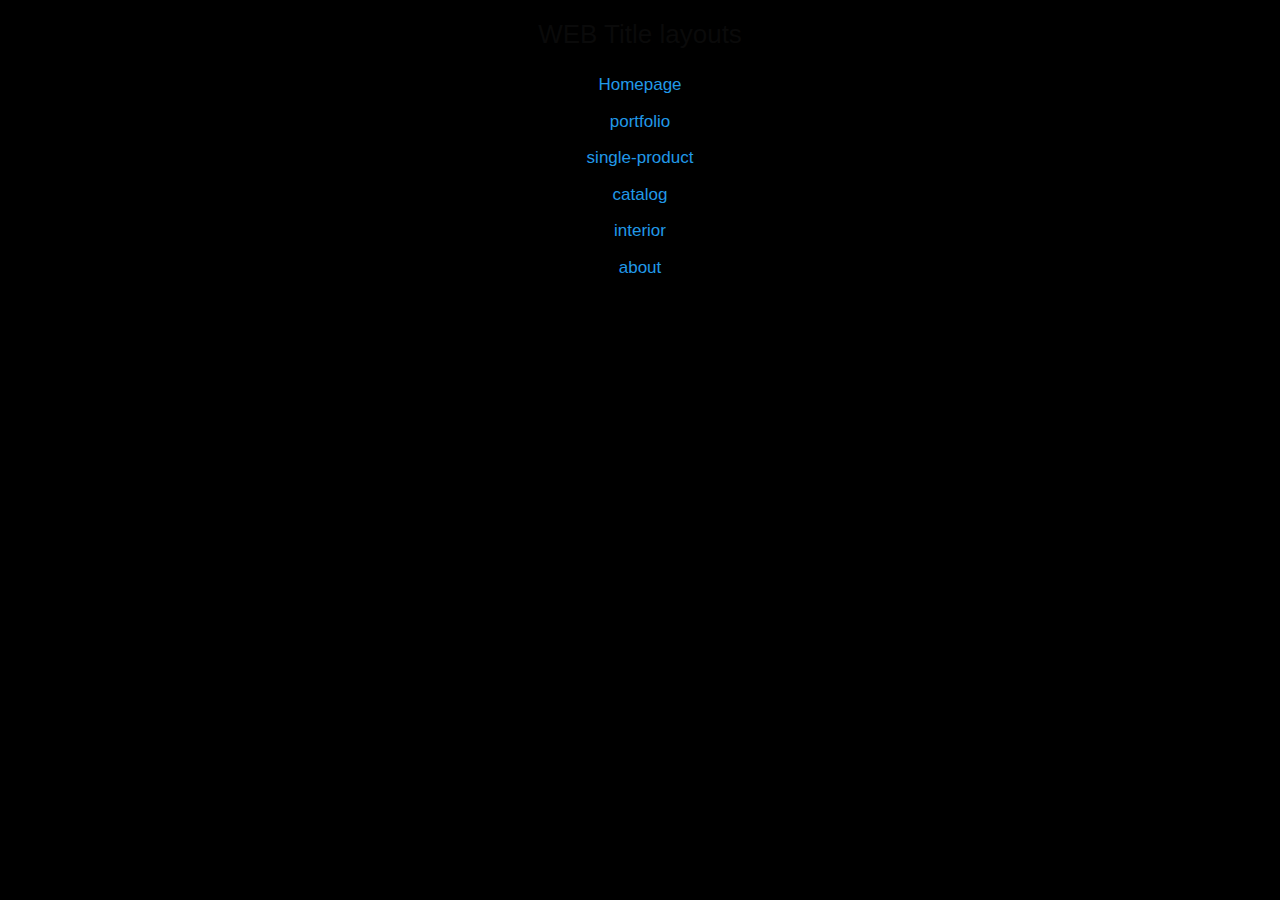
<file: index.html>
<!DOCTYPE html>
<html class="no-js" lang="en">
    <head>
        <meta charset="utf-8" />
        <meta http-equiv="x-ua-compatible" content="ie=edge">
        <meta name="viewport" content="width=device-width, initial-scale=1.0" />
        <title>Title</title>
        <link rel="stylesheet" href="css/foundation.min.css" />
        <link rel="stylesheet" href="css/jquery.fancybox.css" />
        <link rel="stylesheet" href="css/style.css" />
        <link rel="shortcut icon" href="favicon.ico">
        <link href='https://fonts.googleapis.com/css?family=Open+Sans:400,300,600,700&subset=latin,latin-ext' rel='stylesheet' type='text/css'>
    </head>
    <body>


        <div class="row">
            <div class="small-12 columns layouts-title text-center">
                WEB Title layouts
            </div>
            <div class="small-12 columns layouts text-center">
                <ul>
                    <li><a href="https://raikkonen49.github.io/Artiste/home.html">Homepage</a></li>
                    <li><a href="https://raikkonen49.github.io/Artiste/portfolio.html">portfolio</a></li>
                    <li><a href="https://raikkonen49.github.io/Artiste/single-product.html">single-product</a></li>
                    <li><a href="https://raikkonen49.github.io/Artiste/catalog.html">catalog</a></li>
                    <li><a href="https://raikkonen49.github.io/Artiste/interior.html">interior</a></li>
                    <li><a href="https://raikkonen49.github.io/Artiste/about.html">about</a></li>
                </ul>
            </div>
        </div>


        <!-- <a class="fancybox" rel="fancyboxgroup" href="img/img.png"><img src="img/img.png"></a> -->

        <script src="js/vendor/jquery.min.js"></script>
        <script src="js/vendor/what-input.min.js"></script>
        <script src="js/foundation.min.js"></script>
        <script src="js/jquery.fancybox.pack.js"></script>
        <script src="js/main.js"></script>
    </body>
</html>
</file>
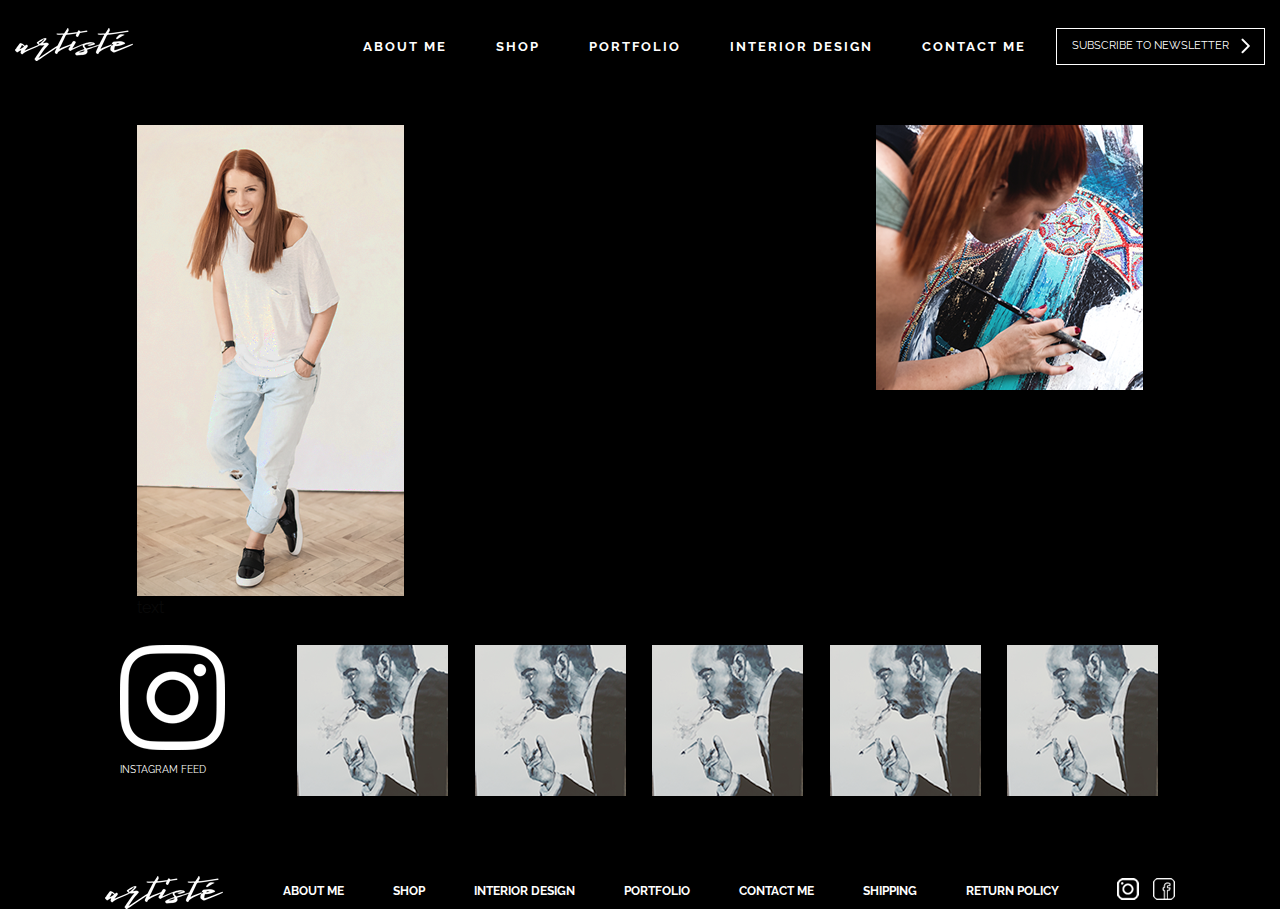
<file: about.html>
<!DOCTYPE html>
<html class="no-js" lang="en">
    <head>
        <meta charset="utf-8" />
        <meta http-equiv="x-ua-compatible" content="ie=edge">
        <meta name="viewport" content="width=device-width, initial-scale=1.0" />
        <title>Title</title>
        <link rel="stylesheet" href="css/foundation.min.css" />
        <link rel="stylesheet" href="css/motion-ui.min.css" />
        <link rel="stylesheet" href="css/jquery.fancybox.css" />
        <link rel="stylesheet" href="css/style.css" />
        <link rel="shortcut icon" href="favicon.ico">
        <link href="https://fonts.googleapis.com/css?family=Raleway:300,400,500,700,900&amp;subset=latin-ext" rel="stylesheet">
    </head>
    <body>

        <div class="header">
            <div class="row">
                <div class="small-12 medium-12 large-2 columns logo nopad">
                    <a href="#"><img src="img/logo.png"></a>
                    <div class="trigger"></div>
                </div>
                <div class="small-12 medium-12 large-10 columns nav text-right nopad">
                    <ul>
                        <li><a href="#">About me</a></li>
                        <li><a href="#">Shop</a></li>
                        <li><a href="#">Portfolio</a></li>
                        <li><a href="#">Interior design</a></li>
                        <li><a href="#">Contact me</a></li>
                    </ul>
                    <a class="btn-sub" href="#">Subscribe to newsletter</a>
                </div>
            </div>
        </div>

        <div class="inner">
            <div class="row row-sm">
                <div class="small-12 columns content-about nopad">
                    <div class="small-12 medium-4 large-4 columns nopadleft">
                        <img src="img/about1.png">
                    </div>
                    <div class="small-12 medium-8 large-8 columns nopadright">
                        <img class="alignright" src="img/about2.png">
                    </div>
                    <div class="small-12 columns entry nopad">
                        text
                    </div>
                </div>
            </div>
        </div>

        <div class="row row-sm">
            <div class="small-12 columns insta-feed">
                <ul>
                    <li>
                        <img src="img/insta.png">
                        <span>Instagram feed</span>
                    </li>
                    <li><a href="#"><img src="img/insta1.png"></a></li>
                    <li><a href="#"><img src="img/insta1.png"></a></li>
                    <li><a href="#"><img src="img/insta1.png"></a></li>
                    <li><a href="#"><img src="img/insta1.png"></a></li>
                    <li><a href="#"><img src="img/insta1.png"></a></li>
                </ul>
            </div>
        </div>

        <div class="footer">
            <div class="row row-sm">
                <div class="small-12 medium-2 large-2 columns logo-footer nopad">
                    <a href="#"><img src="img/logo.png"></a>
                </div>
                <div class="small-12 medium-10 large-10 columns nav-footer nopad">
                    <ul>
                        <li><a href="#">About me</a></li>
                        <li><a href="#">Shop</a></li>
                        <li><a href="#">Interior design</a></li>
                        <li><a href="#">Portfolio</a></li>
                        <li><a href="#">Contact me</a></li>
                        <li><a href="#">Shipping</a></li>
                        <li><a href="#">Return policy</a></li>
                    </ul>
                    <ul class="soc">
                        <li><a href="#"><img src="img/soc-insta.png"></a></li>
                        <li><a href="#"><img src="img/soc-fb.png"></a></li>
                    </ul>
                </div>
            </div>
        </div>

        <script src="js/vendor/jquery.min.js"></script>
        <script src="js/vendor/what-input.min.js"></script>
        <script src="js/foundation.min.js"></script>
        <script src="js/motion-ui.min.js"></script>
        <script src="js/jquery.fancybox.pack.js"></script>
        <script src="js/masonry.pkgd.min.js"></script>
        <script src="js/jquery.elevateZoom-3.0.8.min.js"></script>
        <script src="js/main.js"></script>
    </body>
</html>
</file>
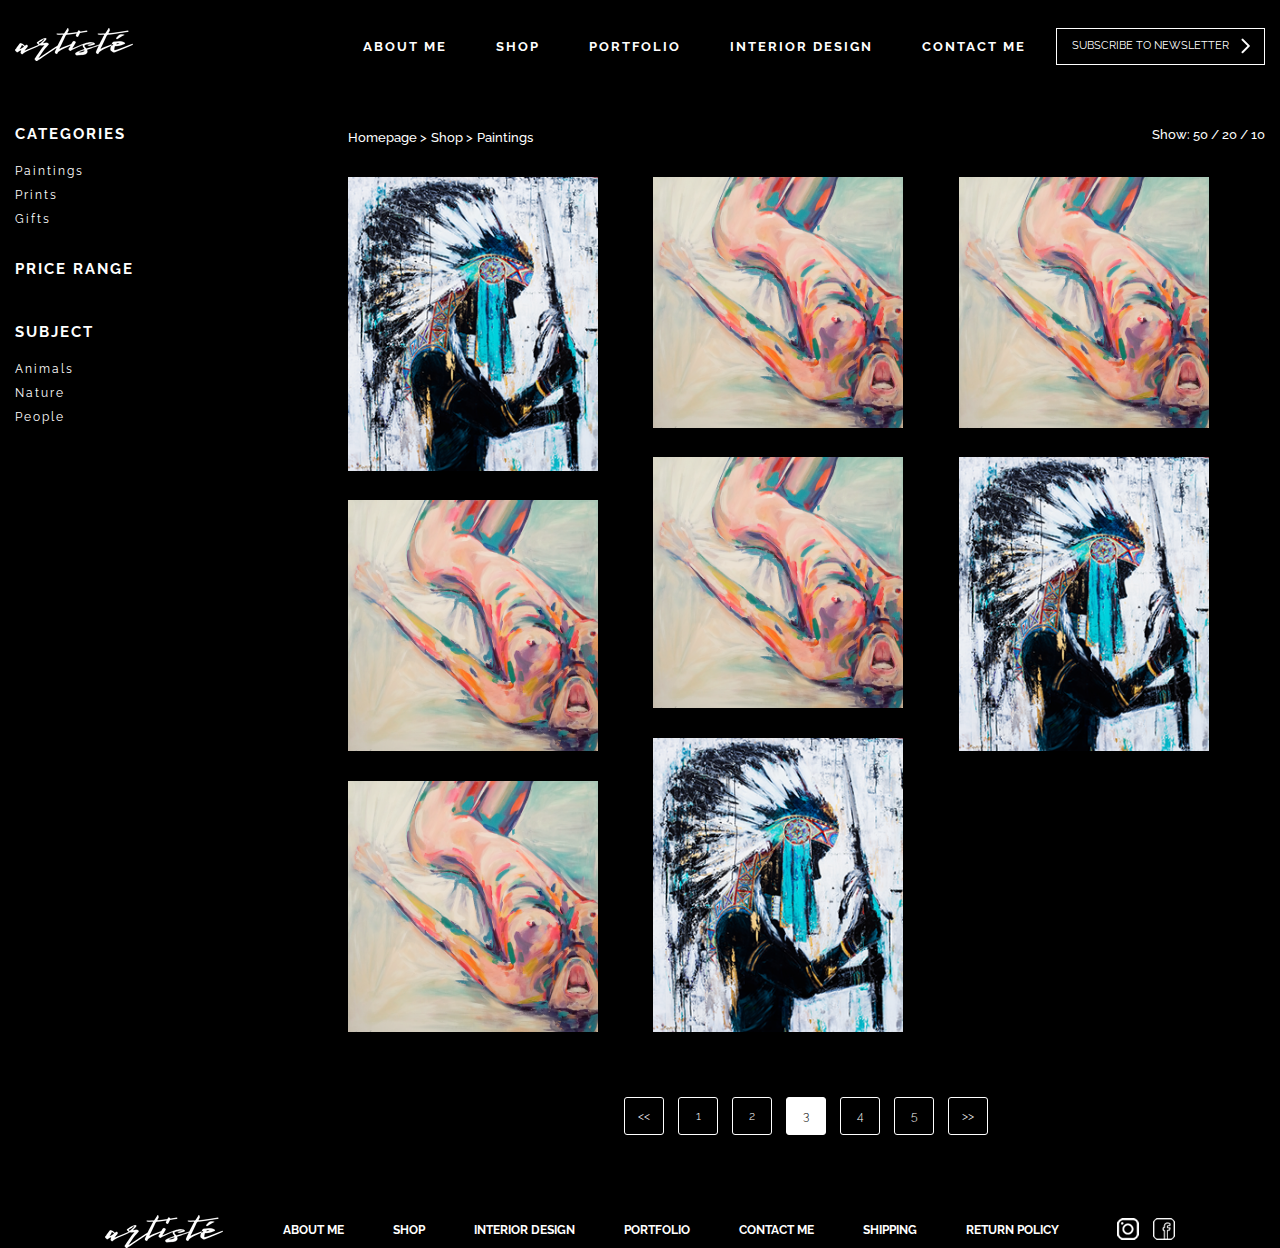
<file: catalog.html>
<!DOCTYPE html>
<html class="no-js" lang="en">
    <head>
        <meta charset="utf-8" />
        <meta http-equiv="x-ua-compatible" content="ie=edge">
        <meta name="viewport" content="width=device-width, initial-scale=1.0" />
        <title>Title</title>
        <link rel="stylesheet" href="css/foundation.min.css" />
        <link rel="stylesheet" href="css/motion-ui.min.css" />
        <link rel="stylesheet" href="css/jquery.fancybox.css" />
        <link rel="stylesheet" href="css/style.css" />
        <link rel="shortcut icon" href="favicon.ico">
        <link href="https://fonts.googleapis.com/css?family=Raleway:300,400,500,700,900&amp;subset=latin-ext" rel="stylesheet">
    </head>
    <body>

        <div class="header">
            <div class="row">
                <div class="small-12 medium-12 large-2 columns logo nopad">
                    <a href="#"><img src="img/logo.png"></a>
                    <div class="trigger"></div>
                </div>
                <div class="small-12 medium-12 large-10 columns nav text-right nopad">
                    <ul>
                        <li><a href="#">About me</a></li>
                        <li><a href="#">Shop</a></li>
                        <li><a href="#">Portfolio</a></li>
                        <li><a href="#">Interior design</a></li>
                        <li><a href="#">Contact me</a></li>
                    </ul>
                    <a class="btn-sub" href="#">Subscribe to newsletter</a>
                </div>
            </div>
        </div>

        <div class="inner">
            <div class="row">
                <div class="small-12 medium-3 large-3 columns side-left nopadleft">
                    <div class="small-12 columns side-filter nopad">
                        <div class="small-12 columns side-filter-title nopad">
                            Categories
                        </div>
                        <div class="small-12 columns side-filter-content nopad">
                            <ul>
                                <li><a href="#">Paintings</a></li>
                                <li><a href="#">Prints</a></li>
                                <li><a href="#">Gifts</a></li>
                            </ul>
                        </div>
                    </div>
                    <div class="small-12 columns side-filter nopad">
                        <div class="small-12 columns side-filter-title nopad">
                            Price range
                        </div>
                        <div class="small-12 columns side-filter-content nopad">
                            
                        </div>
                    </div>
                    <div class="small-12 columns side-filter nopad">
                        <div class="small-12 columns side-filter-title nopad">
                            Subject
                        </div>
                        <div class="small-12 columns side-filter-content nopad">
                            <ul>
                                <li><a href="#">Animals</a></li>
                                <li><a href="#">Nature</a></li>
                                <li><a href="#">People</a></li>
                            </ul>
                        </div>
                    </div>
                </div>
                <div class="small-12 medium-9 large-9 columns content-right nopadright">
                    <div class="small-12 medium-6 large-6 columns breads nopad">
                        <ul>
                            <li><a href="#">Homepage</a></li>
                            <li><a href="#">Shop</a></li>
                            <li>Paintings</li>
                        </ul>
                    </div>
                    <div class="small-12 medium-6 large-6 columns sort text-right nopad">
                        Show: <a href="#">50</a> / <a href="#">20</a> / <a href="#">10</a>
                    </div>
                    <div class="small-12 columns catalogue nopad">
                        <div class="grid" data-masonry>
                            <div class="grid-item">
                                <a href="#">
                                    <span>View product</span>
                                    <img src="img/product1.png">
                                </a>
                            </div>
                            <div class="grid-item">
                                <a href="#">
                                    <span>View product</span>
                                    <img src="img/port1.png">
                                </a>
                            </div>
                            <div class="grid-item">
                                <a href="#">
                                    <span>View product</span>
                                    <img src="img/port1.png">
                                </a>
                            </div>
                            <div class="grid-item">
                                <a href="#">
                                    <span>View product</span>
                                    <img src="img/port1.png">
                                </a>
                            </div>
                            <div class="grid-item">
                                <a href="#">
                                    <span>View product</span>
                                    <img src="img/product1.png">
                                </a>
                            </div>
                            <div class="grid-item">
                                <a href="#">
                                    <span>View product</span>
                                    <img src="img/port1.png">
                                </a>
                            </div>
                            <div class="grid-item">
                                <a href="#">
                                    <span>View product</span>
                                    <img src="img/product1.png">
                                </a>
                            </div>
                            <div class="grid-item">
                                <a href="#">
                                    <span>View product</span>
                                    <img src="img/port1.png">
                                </a>
                            </div>
                        </div>
                    </div>
                    <div class="small-12 columns pagination text-center nopad">
                        <ul class="page-numbers">
                            <li><a class="prev page-numbers" href="#">&lt;&lt;</a></li>
                            <li><a class="page-numbers" href="#">1</a></li>
                            <li><a class="page-numbers" href="#">2</a></li>
                            <li><span class="page-numbers current">3</span></li>
                            <li><a class="page-numbers" href="#">4</a></li>
                            <li><a class="page-numbers" href="#">5</a></li>
                            <li><a class="next page-numbers" href="#">&gt;&gt;</a></li>
                        </ul>
                    </div>
                </div>
            </div>
        </div>

        <div class="footer">
            <div class="row row-sm">
                <div class="small-12 medium-2 large-2 columns logo-footer nopad">
                    <a href="#"><img src="img/logo.png"></a>
                </div>
                <div class="small-12 medium-10 large-10 columns nav-footer nopad">
                    <ul>
                        <li><a href="#">About me</a></li>
                        <li><a href="#">Shop</a></li>
                        <li><a href="#">Interior design</a></li>
                        <li><a href="#">Portfolio</a></li>
                        <li><a href="#">Contact me</a></li>
                        <li><a href="#">Shipping</a></li>
                        <li><a href="#">Return policy</a></li>
                    </ul>
                    <ul class="soc">
                        <li><a href="#"><img src="img/soc-insta.png"></a></li>
                        <li><a href="#"><img src="img/soc-fb.png"></a></li>
                    </ul>
                </div>
            </div>
        </div>

        <script src="js/vendor/jquery.min.js"></script>
        <script src="js/vendor/what-input.min.js"></script>
        <script src="js/foundation.min.js"></script>
        <script src="js/motion-ui.min.js"></script>
        <script src="js/jquery.fancybox.pack.js"></script>
        <script src="js/masonry.pkgd.min.js"></script>
        <script src="js/jquery.elevateZoom-3.0.8.min.js"></script>
        <script src="js/main.js"></script>
    </body>
</html>
</file>
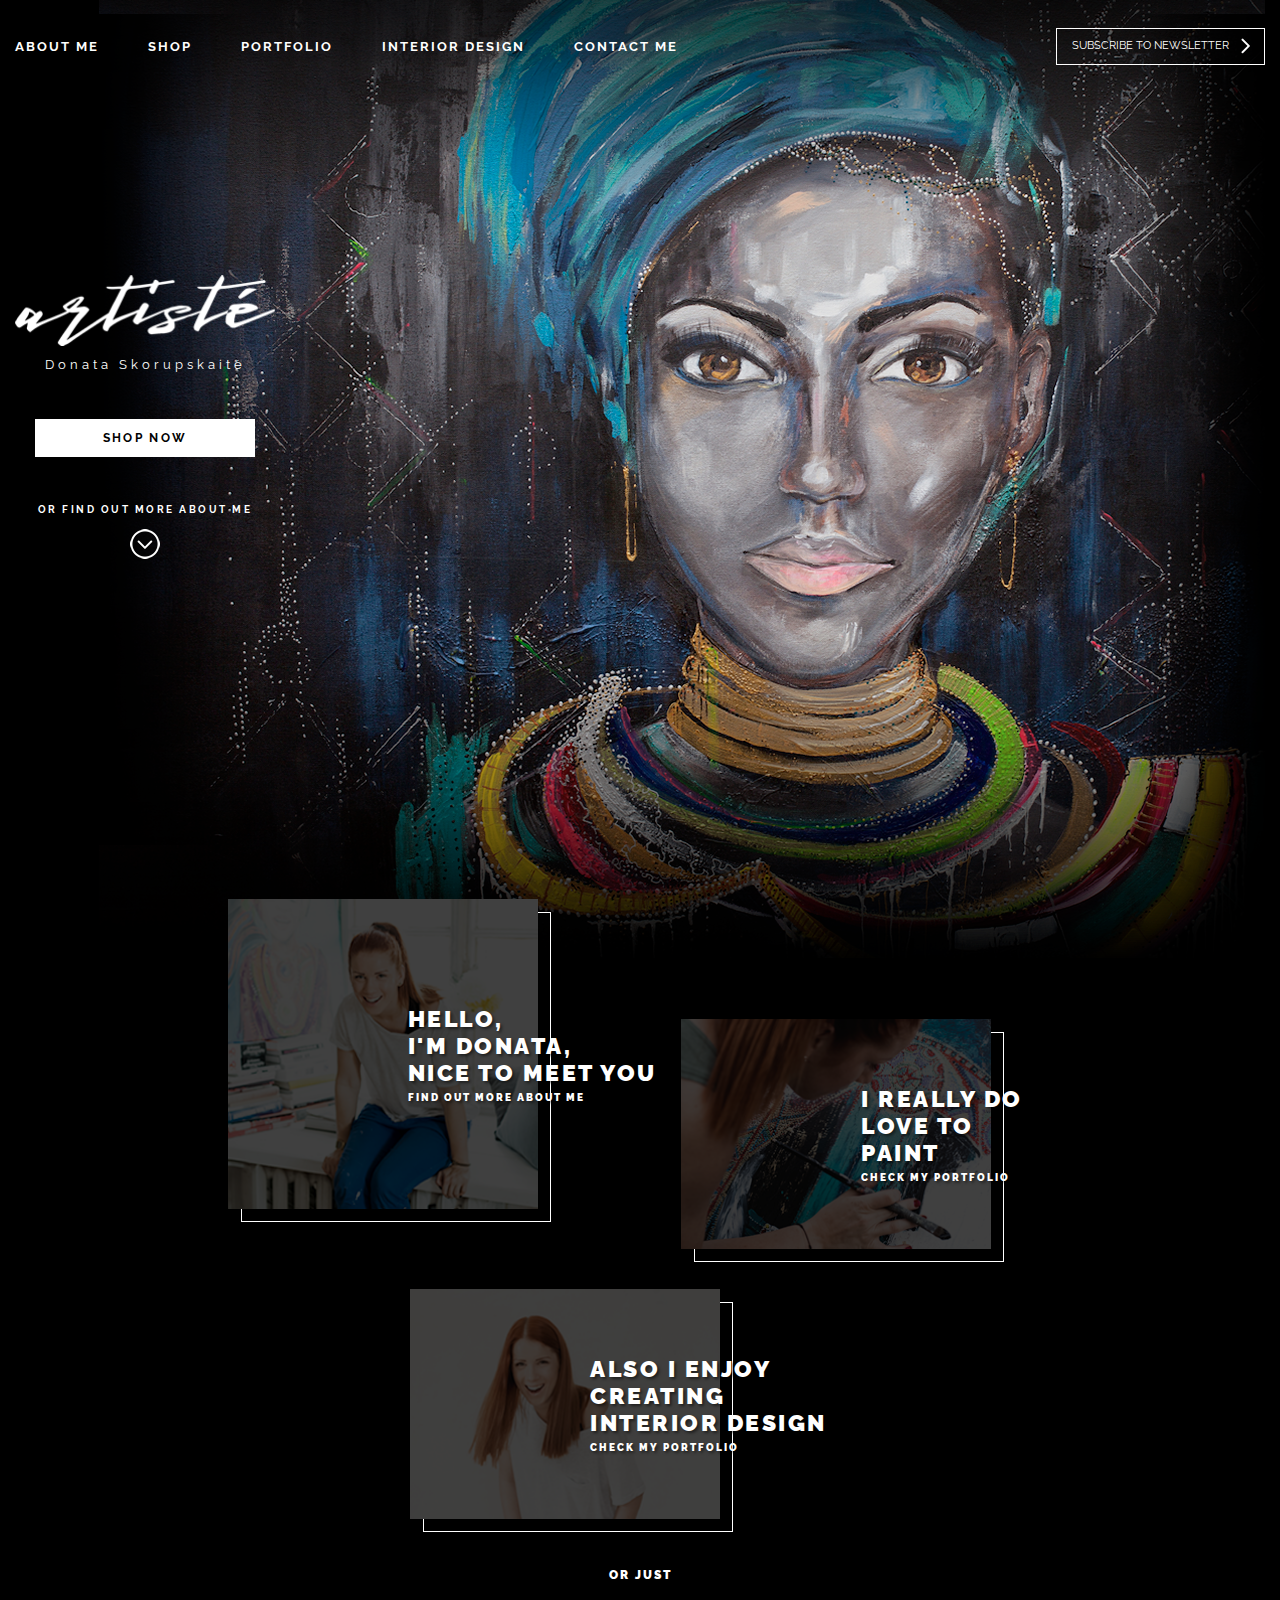
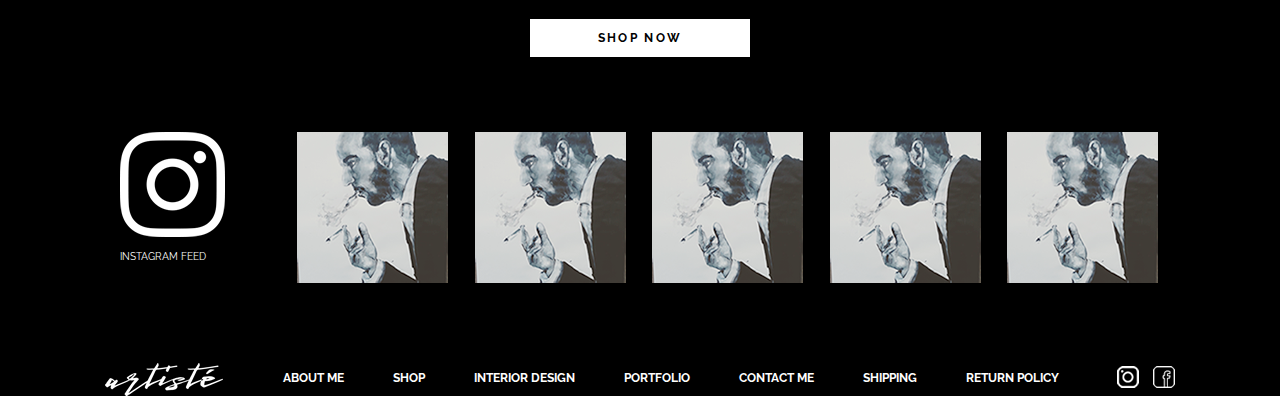
<file: home.html>
<!DOCTYPE html>
<html class="no-js" lang="en">
    <head>
        <meta charset="utf-8" />
        <meta http-equiv="x-ua-compatible" content="ie=edge">
        <meta name="viewport" content="width=device-width, initial-scale=1.0" />
        <title>Title</title>
        <link rel="stylesheet" href="css/foundation.min.css" />
        <link rel="stylesheet" href="css/motion-ui.min.css" />
        <link rel="stylesheet" href="css/jquery.fancybox.css" />
        <link rel="stylesheet" href="css/style.css" />
        <link rel="shortcut icon" href="favicon.ico">
        <link href="https://fonts.googleapis.com/css?family=Raleway:300,400,500,700,900&amp;subset=latin-ext" rel="stylesheet">
    </head>
    <body class="home">

        <div class="header">
            <div class="row">
                <div class="small-12 medium-12 large-2 columns logo nopad">
                    <a href="#"><img src="img/logo.png"></a>
                    <div class="trigger"></div>
                </div>
                <div class="small-12 medium-12 large-12 columns nav text-right nopad">
                    <ul>
                        <li><a href="#">About me</a></li>
                        <li><a href="#">Shop</a></li>
                        <li><a href="#">Portfolio</a></li>
                        <li><a href="#">Interior design</a></li>
                        <li><a href="#">Contact me</a></li>
                    </ul>
                    <a class="btn-sub" href="#">Subscribe to newsletter</a>
                </div>
            </div>
        </div>

        <div class="intro-hold">
            <div class="row" id="image">
                <div class="small-12 columns intro nopad">
                    <div class="intro-content text-center">
                        <img src="img/logo-intro.png">
                        <div class="intro-author">
                            Donata Skorupskaitė
                        </div>
                        <a class="btn-white">Shop now</a>
                        <a class="intro-more scroll-to" href="#about">
                            Or find out more about me
                        </a>
                    </div>
                    <div class="small-12 columns intro-about text-center">
                        <a id="about" class="anchor"></a>
                        <div class="about-block ab1">
                            <a href="#">
                                <div class="about-block-img" style="background:url(img/ab1.png) no-repeat center center;">
                                    <div class="about-block-text">
                                        Hello,<br>
                                        i'm donata,<br>
                                        nice to meet you
                                        <span>Find out more about me</span>
                                    </div>
                                </div>
                            </a>
                        </div>
                        <div class="about-block ab2">
                            <a href="#">
                                <div class="about-block-img" style="background:url(img/ab2.png) no-repeat center center;">
                                    <div class="about-block-text">
                                        I really do<br>
                                        love to<br>
                                        paint
                                        <span>Check my portfolio</span>
                                    </div>
                                </div>
                            </a>
                        </div>
                        <div class="clear"></div>
                        <div class="about-block ab3">
                            <a href="#">
                                <div class="about-block-img" style="background:url(img/ab3.png) no-repeat center center;">
                                    <div class="about-block-text">
                                       Also I enjoy<br>
                                       creating<br>
                                       Interior design
                                        <span>Check my portfolio</span>
                                    </div>
                                </div>
                            </a>
                        </div>
                        <div class="or">
                            or just
                        </div>
                        <a class="btn-white" href="#">Shop now</a>
                    </div>
                </div>
            </div>
        </div>

        <div class="row row-sm">
            <div class="small-12 columns insta-feed">
                <ul>
                    <li>
                        <img src="img/insta.png">
                        <span>Instagram feed</span>
                    </li>
                    <li><a href="#"><img src="img/insta1.png"></a></li>
                    <li><a href="#"><img src="img/insta1.png"></a></li>
                    <li><a href="#"><img src="img/insta1.png"></a></li>
                    <li><a href="#"><img src="img/insta1.png"></a></li>
                    <li><a href="#"><img src="img/insta1.png"></a></li>
                </ul>
            </div>
        </div>

        <div class="footer">
            <div class="row row-sm">
                <div class="small-12 medium-2 large-2 columns logo-footer nopad">
                    <a href="#"><img src="img/logo.png"></a>
                </div>
                <div class="small-12 medium-10 large-10 columns nav-footer nopad">
                    <ul>
                        <li><a href="#">About me</a></li>
                        <li><a href="#">Shop</a></li>
                        <li><a href="#">Interior design</a></li>
                        <li><a href="#">Portfolio</a></li>
                        <li><a href="#">Contact me</a></li>
                        <li><a href="#">Shipping</a></li>
                        <li><a href="#">Return policy</a></li>
                    </ul>
                    <ul class="soc">
                        <li><a href="#"><img src="img/soc-insta.png"></a></li>
                        <li><a href="#"><img src="img/soc-fb.png"></a></li>
                    </ul>
                </div>
            </div>
        </div>

        <script src="js/vendor/jquery.min.js"></script>
        <script src="js/vendor/what-input.min.js"></script>
        <script src="js/foundation.min.js"></script>
        <script src="js/motion-ui.min.js"></script>
        <script src="js/jquery.fancybox.pack.js"></script>
        <script src="js/masonry.pkgd.min.js"></script>
        <script src="js/jquery.elevateZoom-3.0.8.min.js"></script>
        <script src="js/main.js"></script>
    </body>
</html>
</file>
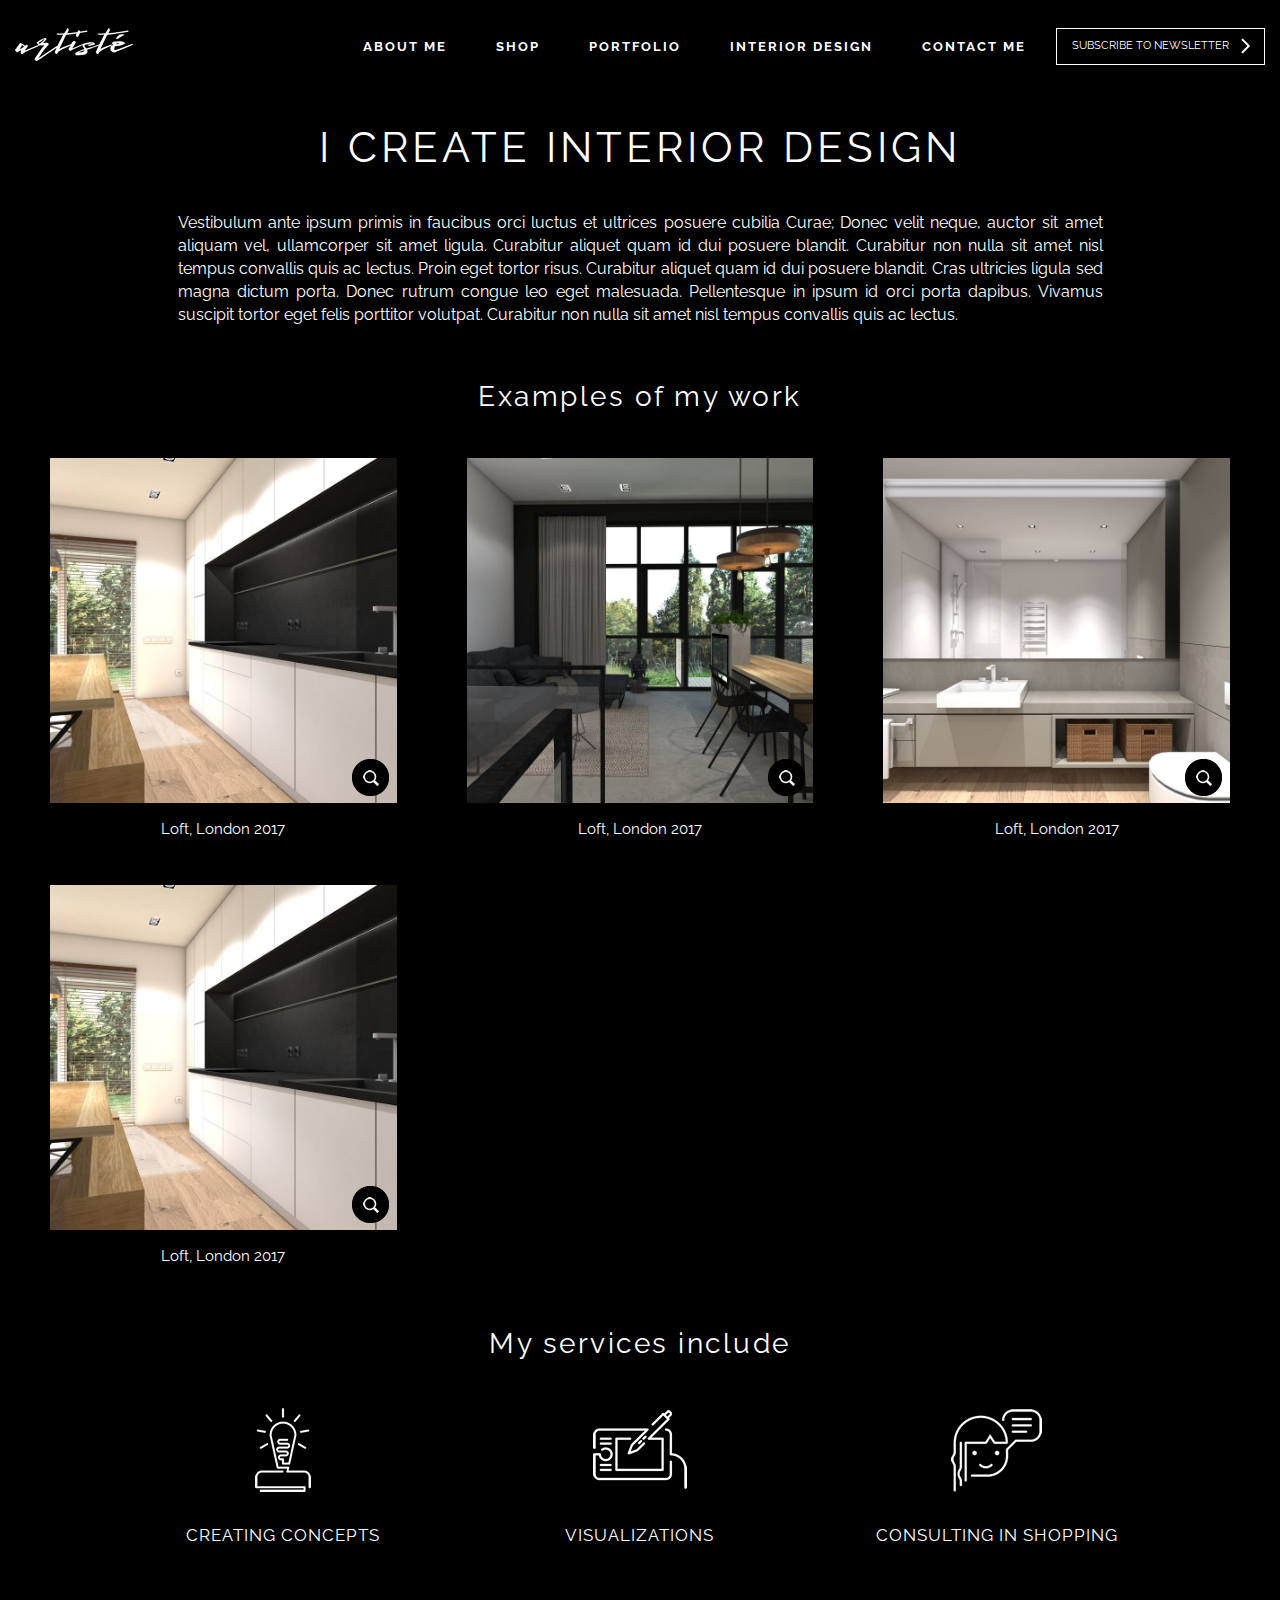
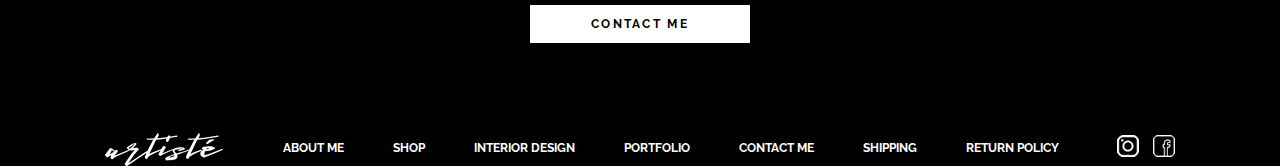
<file: interior.html>
<!DOCTYPE html>
<html class="no-js" lang="en">
    <head>
        <meta charset="utf-8" />
        <meta http-equiv="x-ua-compatible" content="ie=edge">
        <meta name="viewport" content="width=device-width, initial-scale=1.0" />
        <title>Title</title>
        <link rel="stylesheet" href="css/foundation.min.css" />
        <link rel="stylesheet" href="css/motion-ui.min.css" />
        <link rel="stylesheet" href="css/jquery.fancybox.css" />
        <link rel="stylesheet" href="css/style.css" />
        <link rel="shortcut icon" href="favicon.ico">
        <link href="https://fonts.googleapis.com/css?family=Raleway:300,400,500,700,900&amp;subset=latin-ext" rel="stylesheet">
    </head>
    <body>

        <div class="header">
            <div class="row">
                <div class="small-12 medium-12 large-2 columns logo nopad">
                    <a href="#"><img src="img/logo.png"></a>
                    <div class="trigger"></div>
                </div>
                <div class="small-12 medium-12 large-10 columns nav text-right nopad">
                    <ul>
                        <li><a href="#">About me</a></li>
                        <li><a href="#">Shop</a></li>
                        <li><a href="#">Portfolio</a></li>
                        <li><a href="#">Interior design</a></li>
                        <li><a href="#">Contact me</a></li>
                    </ul>
                    <a class="btn-sub" href="#">Subscribe to newsletter</a>
                </div>
            </div>
        </div>

        <div class="inner">
            <div class="row">
                <div class="small-12 columns interior-heading text-center nopad">
                    I Create interior design
                </div>
                <div class="small-12 columns interior-text nopad">
                    Vestibulum ante ipsum primis in faucibus orci luctus et ultrices posuere cubilia Curae; Donec velit neque, auctor sit amet aliquam vel, ullamcorper sit amet ligula. Curabitur aliquet quam id dui posuere blandit. Curabitur non nulla sit amet nisl tempus convallis quis ac lectus. Proin eget tortor risus. Curabitur aliquet quam id dui posuere blandit. Cras ultricies ligula sed magna dictum porta. Donec rutrum congue leo eget malesuada. Pellentesque in ipsum id orci porta dapibus. Vivamus suscipit tortor eget felis porttitor volutpat. Curabitur non nulla sit amet nisl tempus convallis quis ac lectus. 
                </div>
                <div class="small-12 columns section-title text-center nopad">
                    Examples of my work
                </div>
                <div class="small-12 columns interior-gallery nopad">
                    <div class="small-12 medium-4 large-4 columns interior-item">
                        <a class="fancybox" rel="fancyboxgroup" href="img/int1.jpg" style="background:url(img/int1.jpg) no-repeat center center;"></a>
                        <ul>
                            <li><a class="fancybox" rel="fancyboxgroup" href="img/int1.jpg" style="background:url(img/int1.jpg) no-repeat center center;"></a></li>
                            <li><a class="fancybox" rel="fancyboxgroup" href="img/int1.jpg" style="background:url(img/int1.jpg) no-repeat center center;"></a></li>
                            <li><a class="fancybox" rel="fancyboxgroup" href="img/int1.jpg" style="background:url(img/int1.jpg) no-repeat center center;"></a></li>
                            <li><a class="fancybox" rel="fancyboxgroup" href="img/int1.jpg" style="background:url(img/int1.jpg) no-repeat center center;"></a></li>
                            <li><a class="fancybox" rel="fancyboxgroup" href="img/int1.jpg" style="background:url(img/int1.jpg) no-repeat center center;"></a></li>
                        </ul>
                        <span>Loft, London 2017</a>
                    </div>
                    <div class="small-12 medium-4 large-4 columns interior-item">
                        <a class="fancybox" rel="fancyboxgroup" href="img/int2.jpg" style="background:url(img/int2.jpg) no-repeat center center;"></a>
                        <ul>
                            <li><a class="fancybox" rel="fancyboxgroup" href="img/int2.jpg" style="background:url(img/int2.jpg) no-repeat center center;"></a></li>
                            <li><a class="fancybox" rel="fancyboxgroup" href="img/int2.jpg" style="background:url(img/int2.jpg) no-repeat center center;"></a></li>
                            <li><a class="fancybox" rel="fancyboxgroup" href="img/int2.jpg" style="background:url(img/int2.jpg) no-repeat center center;"></a></li>
                            <li><a class="fancybox" rel="fancyboxgroup" href="img/int2.jpg" style="background:url(img/int2.jpg) no-repeat center center;"></a></li>
                            <li><a class="fancybox" rel="fancyboxgroup" href="img/int2.jpg" style="background:url(img/int2.jpg) no-repeat center center;"></a></li>
                        </ul>
                        <span>Loft, London 2017</a>
                    </div>
                    <div class="small-12 medium-4 large-4 columns interior-item">
                        <a class="fancybox" rel="fancyboxgroup" href="img/int3.jpg" style="background:url(img/int3.jpg) no-repeat center center;"></a>
                        <ul>
                            <li><a class="fancybox" rel="fancyboxgroup" href="img/int3.jpg" style="background:url(img/int3.jpg) no-repeat center center;"></a></li>
                            <li><a class="fancybox" rel="fancyboxgroup" href="img/int3.jpg" style="background:url(img/int3.jpg) no-repeat center center;"></a></li>
                            <li><a class="fancybox" rel="fancyboxgroup" href="img/int3.jpg" style="background:url(img/int3.jpg) no-repeat center center;"></a></li>
                            <li><a class="fancybox" rel="fancyboxgroup" href="img/int3.jpg" style="background:url(img/int3.jpg) no-repeat center center;"></a></li>
                            <li><a class="fancybox" rel="fancyboxgroup" href="img/int3.jpg" style="background:url(img/int3.jpg) no-repeat center center;"></a></li>
                        </ul>
                        <span>Loft, London 2017</a>
                    </div>
                    <div class="small-12 medium-4 large-4 columns interior-item">
                        <a class="fancybox" rel="fancyboxgroup" href="img/int1.jpg" style="background:url(img/int1.jpg) no-repeat center center;"></a>
                        <ul>
                            <li><a class="fancybox" rel="fancyboxgroup" href="img/int1.jpg" style="background:url(img/int1.jpg) no-repeat center center;"></a></li>
                            <li><a class="fancybox" rel="fancyboxgroup" href="img/int1.jpg" style="background:url(img/int1.jpg) no-repeat center center;"></a></li>
                            <li><a class="fancybox" rel="fancyboxgroup" href="img/int1.jpg" style="background:url(img/int1.jpg) no-repeat center center;"></a></li>
                            <li><a class="fancybox" rel="fancyboxgroup" href="img/int1.jpg" style="background:url(img/int1.jpg) no-repeat center center;"></a></li>
                            <li><a class="fancybox" rel="fancyboxgroup" href="img/int1.jpg" style="background:url(img/int1.jpg) no-repeat center center;"></a></li>
                        </ul>
                        <span>Loft, London 2017</a>
                    </div>
                </div>
            </div>
            <div class="row row-sm">
                <div class="small-12 columns section-title text-center nopad">
                    My services include
                </div>
                <div class="small-12 columns features-list text-center nopad">
                    <div class="small-12 medium-4 large-4 columns feature-item">
                        <img src="img/feat1.png">
                        <span>Creating concepts</span>
                    </div>
                    <div class="small-12 medium-4 large-4 columns feature-item">
                        <img src="img/feat2.png">
                        <span>Visualizations</span>
                    </div>  
                    <div class="small-12 medium-4 large-4 columns feature-item">
                        <img src="img/feat3.png">
                        <span>Consulting in shopping</span>
                    </div> 
                </div>
                <div class="small-12 columns text-center mb40 nopad">
                    <a class="btn-white" href="#">Contact me</a>
                </div>
            </div>
        </div>

        <div class="footer">
            <div class="row row-sm">
                <div class="small-12 medium-2 large-2 columns logo-footer nopad">
                    <a href="#"><img src="img/logo.png"></a>
                </div>
                <div class="small-12 medium-10 large-10 columns nav-footer nopad">
                    <ul>
                        <li><a href="#">About me</a></li>
                        <li><a href="#">Shop</a></li>
                        <li><a href="#">Interior design</a></li>
                        <li><a href="#">Portfolio</a></li>
                        <li><a href="#">Contact me</a></li>
                        <li><a href="#">Shipping</a></li>
                        <li><a href="#">Return policy</a></li>
                    </ul>
                    <ul class="soc">
                        <li><a href="#"><img src="img/soc-insta.png"></a></li>
                        <li><a href="#"><img src="img/soc-fb.png"></a></li>
                    </ul>
                </div>
            </div>
        </div>

        <script src="js/vendor/jquery.min.js"></script>
        <script src="js/vendor/what-input.min.js"></script>
        <script src="js/foundation.min.js"></script>
        <script src="js/motion-ui.min.js"></script>
        <script src="js/jquery.fancybox.pack.js"></script>
        <script src="js/masonry.pkgd.min.js"></script>
        <script src="js/jquery.elevateZoom-3.0.8.min.js"></script>
        <script src="js/main.js"></script>
    </body>
</html>
</file>
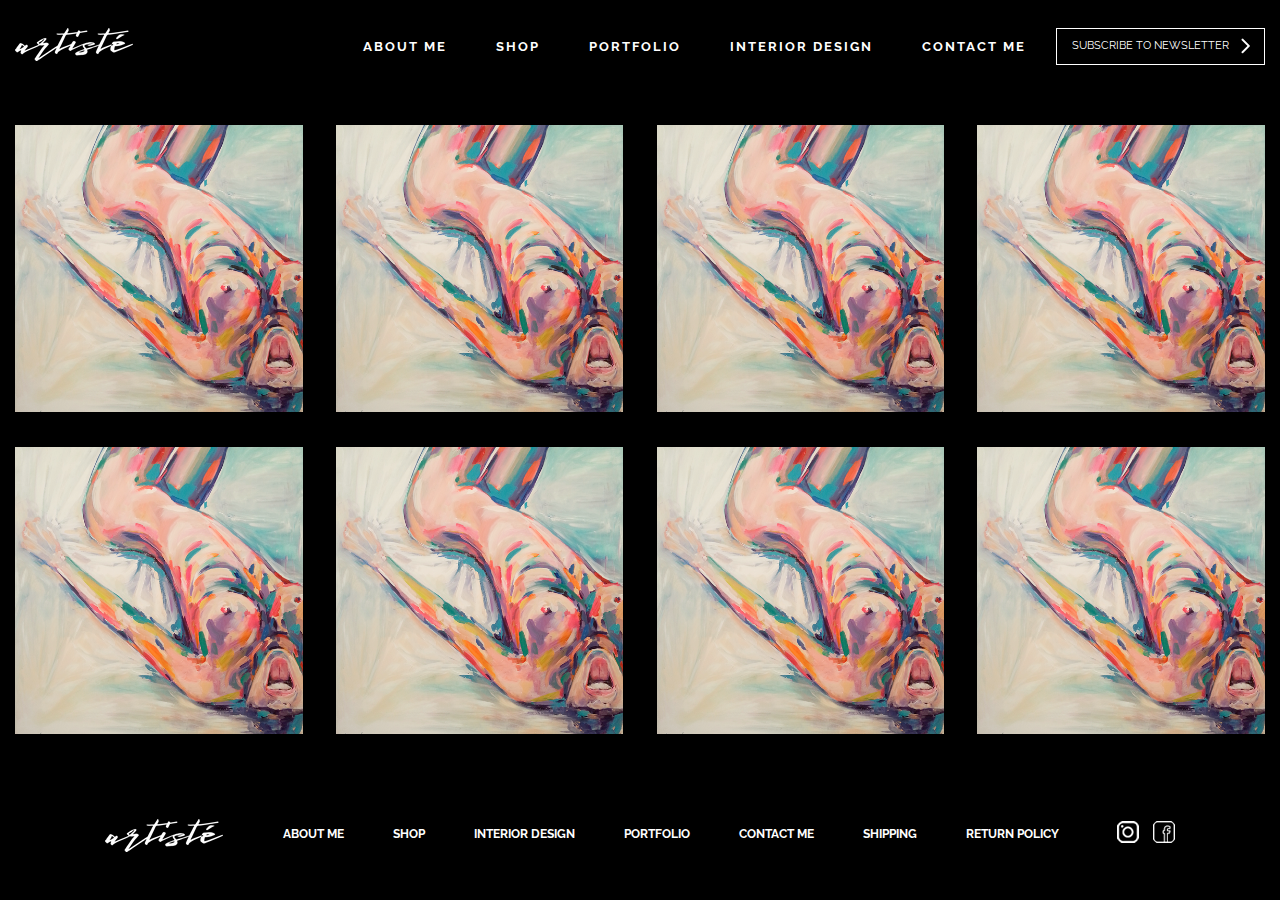
<file: portfolio.html>
<!DOCTYPE html>
<html class="no-js" lang="en">
    <head>
        <meta charset="utf-8" />
        <meta http-equiv="x-ua-compatible" content="ie=edge">
        <meta name="viewport" content="width=device-width, initial-scale=1.0" />
        <title>Title</title>
        <link rel="stylesheet" href="css/foundation.min.css" />
        <link rel="stylesheet" href="css/motion-ui.min.css" />
        <link rel="stylesheet" href="css/jquery.fancybox.css" />
        <link rel="stylesheet" href="css/style.css" />
        <link rel="shortcut icon" href="favicon.ico">
        <link href="https://fonts.googleapis.com/css?family=Raleway:300,400,500,700,900&amp;subset=latin-ext" rel="stylesheet">
    </head>
    <body>

        <div class="header">
            <div class="row">
                <div class="small-12 medium-12 large-2 columns logo nopad">
                    <a href="#"><img src="img/logo.png"></a>
                    <div class="trigger"></div>
                </div>
                <div class="small-12 medium-12 large-10 columns nav text-right nopad">
                    <ul>
                        <li><a href="#">About me</a></li>
                        <li><a href="#">Shop</a></li>
                        <li><a href="#">Portfolio</a></li>
                        <li><a href="#">Interior design</a></li>
                        <li><a href="#">Contact me</a></li>
                    </ul>
                    <a class="btn-sub" href="#">Subscribe to newsletter</a>
                </div>
            </div>
        </div>

        <div class="inner">
            <div class="row">
                <div class="small-12 columns portfolio-list nopad">
                    <ul>
                        <li><a class="fancybox" rel="fancyboxgroup" href="img/port1.png" style="background:url(img/port1.png) no-repeat center center;"></a></li>
                        <li><a class="fancybox" rel="fancyboxgroup" href="img/port1.png" style="background:url(img/port1.png) no-repeat center center;"></a></li>
                        <li><a class="fancybox" rel="fancyboxgroup" href="img/port1.png" style="background:url(img/port1.png) no-repeat center center;"></a></li>
                        <li><a class="fancybox" rel="fancyboxgroup" href="img/port1.png" style="background:url(img/port1.png) no-repeat center center;"></a></li>
                        <li><a class="fancybox" rel="fancyboxgroup" href="img/port1.png" style="background:url(img/port1.png) no-repeat center center;"></a></li>
                        <li><a class="fancybox" rel="fancyboxgroup" href="img/port1.png" style="background:url(img/port1.png) no-repeat center center;"></a></li>
                        <li><a class="fancybox" rel="fancyboxgroup" href="img/port1.png" style="background:url(img/port1.png) no-repeat center center;"></a></li>
                        <li><a class="fancybox" rel="fancyboxgroup" href="img/port1.png" style="background:url(img/port1.png) no-repeat center center;"></a></li>
                    </ul>
                </div>
            </div>
        </div>

        <div class="footer">
            <div class="row row-sm">
                <div class="small-12 medium-2 large-2 columns logo-footer nopad">
                    <a href="#"><img src="img/logo.png"></a>
                </div>
                <div class="small-12 medium-10 large-10 columns nav-footer nopad">
                    <ul>
                        <li><a href="#">About me</a></li>
                        <li><a href="#">Shop</a></li>
                        <li><a href="#">Interior design</a></li>
                        <li><a href="#">Portfolio</a></li>
                        <li><a href="#">Contact me</a></li>
                        <li><a href="#">Shipping</a></li>
                        <li><a href="#">Return policy</a></li>
                    </ul>
                    <ul class="soc">
                        <li><a href="#"><img src="img/soc-insta.png"></a></li>
                        <li><a href="#"><img src="img/soc-fb.png"></a></li>
                    </ul>
                </div>
            </div>
        </div>

        <script src="js/vendor/jquery.min.js"></script>
        <script src="js/vendor/what-input.min.js"></script>
        <script src="js/foundation.min.js"></script>
        <script src="js/motion-ui.min.js"></script>
        <script src="js/jquery.fancybox.pack.js"></script>
        <script src="js/masonry.pkgd.min.js"></script>
        <script src="js/jquery.elevateZoom-3.0.8.min.js"></script>
        <script src="js/main.js"></script>
    </body>
</html>
</file>
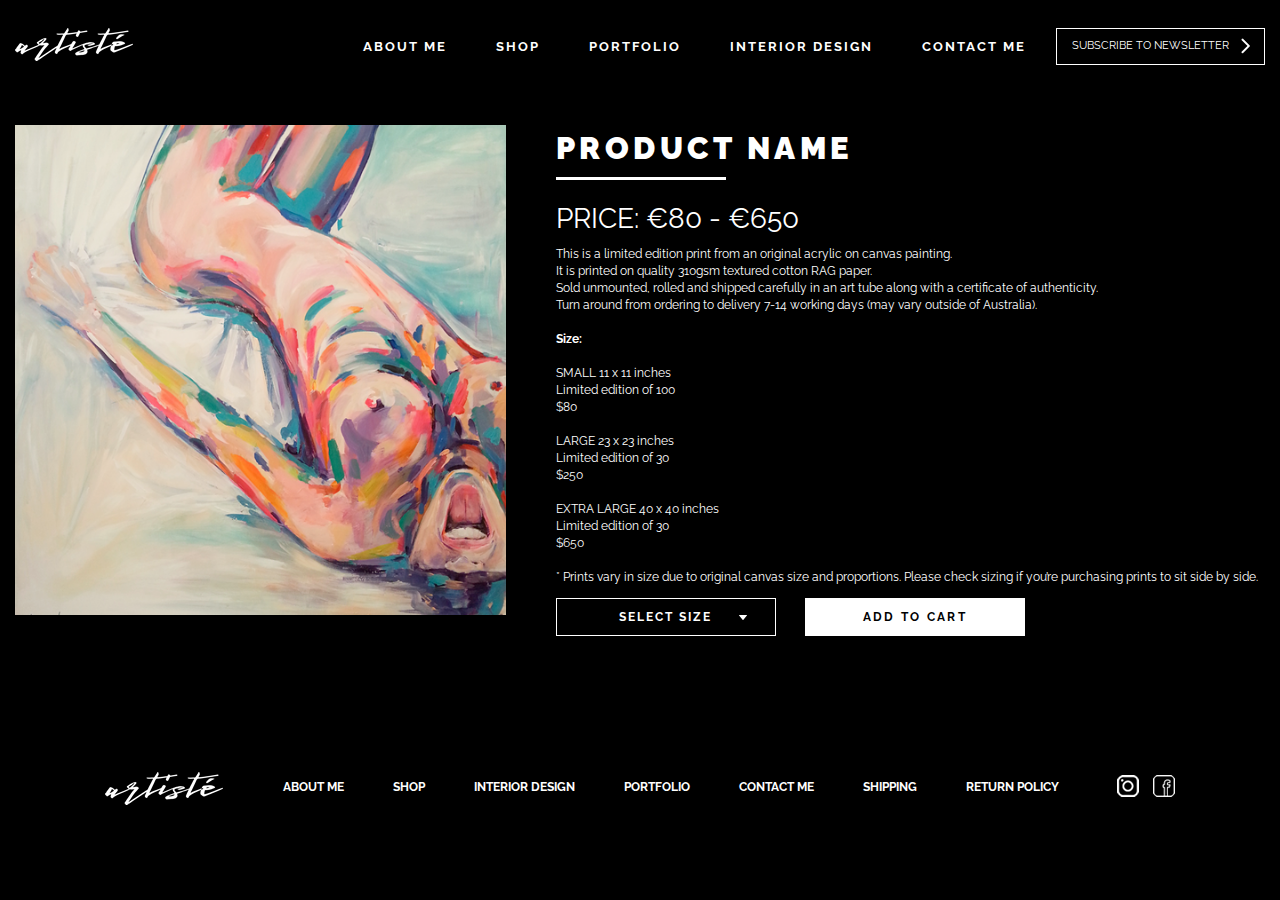
<file: single-product.html>
<!DOCTYPE html>
<html class="no-js" lang="en">
    <head>
        <meta charset="utf-8" />
        <meta http-equiv="x-ua-compatible" content="ie=edge">
        <meta name="viewport" content="width=device-width, initial-scale=1.0" />
        <title>Title</title>
        <link rel="stylesheet" href="css/foundation.min.css" />
        <link rel="stylesheet" href="css/motion-ui.min.css" />
        <link rel="stylesheet" href="css/jquery.fancybox.css" />
        <link rel="stylesheet" href="css/style.css" />
        <link rel="shortcut icon" href="favicon.ico">
        <link href="https://fonts.googleapis.com/css?family=Raleway:300,400,500,700,900&amp;subset=latin-ext" rel="stylesheet">
    </head>
    <body>

        <div class="header">
            <div class="row">
                <div class="small-12 medium-12 large-2 columns logo nopad">
                    <a href="#"><img src="img/logo.png"></a>
                    <div class="trigger"></div>
                </div>
                <div class="small-12 medium-12 large-10 columns nav text-right nopad">
                    <ul>
                        <li><a href="#">About me</a></li>
                        <li><a href="#">Shop</a></li>
                        <li><a href="#">Portfolio</a></li>
                        <li><a href="#">Interior design</a></li>
                        <li><a href="#">Contact me</a></li>
                    </ul>
                    <a class="btn-sub" href="#">Subscribe to newsletter</a>
                </div>
            </div>
        </div>

        <div class="inner">
            <div class="row">
                <div class="small-12 medium-5 large-5 columns side-left nopadleft">
                    <div class="small-12 columns single-img nopad">
                        <img src="img/port1.png">
                    </div>
                </div>
                <div class="small-12 medium-7 large-7 columns content-right nopadright">
                    <div class="small-12 columns single-title nopad">
                        Product name
                    </div>
                    <div class="small-12 columns single-price nopad">
                        Price: €80 - €650
                    </div>
                    <div class="small-12 columns single-text nopad">
                        This is a limited edition print from an original acrylic on canvas painting.<br>
                        It is printed on quality 310gsm textured cotton RAG paper.<br>
                        Sold unmounted, rolled and shipped carefully in an art tube along with a certificate of authenticity.<br>
                        Turn around from ordering to delivery 7-14 working days (may vary outside of Australia).<br><br>
                        <strong>Size:</strong><br><br>
                        SMALL 11 x 11 inches<br>
                        Limited edition of 100<br>
                        $80<br><br>
                        LARGE 23 x 23 inches<br>
                        Limited edition of 30<br>
                        $250<br><br>
                        EXTRA LARGE 40 x 40 inches<br>
                        Limited edition of 30<br>
                        $650<br><br>
                        * Prints vary in size due to original canvas size and proportions. Please check sizing if you’re purchasing prints to sit side by side.
                    </div>
                    <div class="small-12 columns single-cta nopad">
                        <select>
                            <option selected style="display:none">Select size</option>
                            <option>1</option>
                            <option>2</option>
                            <option>3</option>
                        </select>
                        <a class="btn-white" href="#">Add to cart</a>
                    </div>
                </div>
            </div>
        </div>

        <div class="footer">
            <div class="row row-sm">
                <div class="small-12 medium-2 large-2 columns logo-footer nopad">
                    <a href="#"><img src="img/logo.png"></a>
                </div>
                <div class="small-12 medium-10 large-10 columns nav-footer nopad">
                    <ul>
                        <li><a href="#">About me</a></li>
                        <li><a href="#">Shop</a></li>
                        <li><a href="#">Interior design</a></li>
                        <li><a href="#">Portfolio</a></li>
                        <li><a href="#">Contact me</a></li>
                        <li><a href="#">Shipping</a></li>
                        <li><a href="#">Return policy</a></li>
                    </ul>
                    <ul class="soc">
                        <li><a href="#"><img src="img/soc-insta.png"></a></li>
                        <li><a href="#"><img src="img/soc-fb.png"></a></li>
                    </ul>
                </div>
            </div>
        </div>

        <script src="js/vendor/jquery.min.js"></script>
        <script src="js/vendor/what-input.min.js"></script>
        <script src="js/foundation.min.js"></script>
        <script src="js/motion-ui.min.js"></script>
        <script src="js/jquery.fancybox.pack.js"></script>
        <script src="js/masonry.pkgd.min.js"></script>
        <script src="js/jquery.elevateZoom-3.0.8.min.js"></script>
        <script src="js/main.js"></script>
    </body>
</html>
</file>
<file: css/style.css>
/* Reset */

html, body, div, span, applet, object, iframe,
h1, h2, h3, h4, h5, h6, p, blockquote, pre,
a, abbr, acronym, address, big, cite, code,
del, dfn, em, img, ins, kbd, q, s, samp,
small, strike, strong, sub, sup, tt, var,
b, u, i, center,
dl, dt, dd, ol, ul, li,
fieldset, form, label, legend,
table, caption, tbody, tfoot, thead, tr, th, td,
article, aside, canvas, details, embed,
figure, figcaption, footer, header, hgroup,
menu, nav, output, ruby, section, summary,
time, mark, audio, video {
	margin: 0;
	padding: 0;
	border: 0;
	font-size: 100%;
	font: inherit;
}
/* HTML5 display-role reset for older browsers */
article, aside, details, figcaption, figure,
footer, header, hgroup, menu, nav, section {
	display: block;
}
body {
	line-height: 1.5;
    font-family: 'Raleway', sans-serif;
	background:#000;
}
ol, ul {
	list-style: none;
}
blockquote, q {
	quotes: none;
}
blockquote:before, blockquote:after,
q:before, q:after {
	content: '';
	content: none;
}
table {
	border-collapse: collapse;
	border-spacing: 0;
}

.layouts-title {
	font-size: 26px;
	margin:15px 0px;
}

.layouts ul li {
	margin-bottom:5px;
}

.layouts ul li a {
	font-size: 17px;
	display: inline-block;
	padding:3px 10px;
}

.layouts ul li a:hover {
	background:#000;
	color:#fff;
}

/* -- END RESET -- */

.row {
	max-width: 1250px;
}

.row.row-sm {
	max-width: 1070px;
}

/* -- main styles -- */

.nopad {
	padding:0px;
}

.nopadleft {
	padding-left:0px;
}

.nopadright {
	padding-right:0px;
}

strong {
	font-weight: bold;
}

i {
	font-style: italic;
}

em {
	font-style: italic;
}

.clear {
	clear:both;
}

.alignleft {
	float:left;
	margin-right:15px;
	margin-bottom:15px;
}

.alignright {
	float:right;
	margin-left:15px;
	margin-bottom:15px;
}

.invi {
	visibility: hidden;
	opacity: 0;
}

/* fancybox */

.fancybox-close {
    position: absolute;
    top: -35px;
	right: -35px;
    background:url(../img/fancy-close.png) no-repeat center center;
    background-size:cover;
    width:24px;
    height: 24px;
}

.fancybox-close:hover {
	opacity: 0.8;
}

.fancybox-prev {
    left: -60px;
}

.fancybox-prev span {
	background:url(../img/fancy-prev.png) no-repeat center center;
}

.fancybox-next {
	right:-60px;
}

.fancybox-next span {
	background:url(../img/fancy-next.png) no-repeat center center;
}

.btn-sub, .btn-sub:active, .btn-sub:focus {
	display: inline-block;
	float: right;
	text-transform: uppercase;
	font-size: 11px;
	padding:9px 15px;
	padding-right: 35px;
	text-align: center;
	border:1px solid #fff;
	color:#fff;
	line-height: 1.5;
	position: relative;
	transition:0.3s;
}

.btn-sub:after {
	content:"";
	position: absolute;
	top:50%;
	right:14px;
	width: 9px;
	height: 16px;
	margin-top:-8px;
	background:url(../img/btn-sub.png) no-repeat left center;
}

.btn-sub:hover {
	color:#000;
	background:#fff;
}

.btn-sub:hover:after {
	background:url(../img/btn-sub.png) no-repeat right center;
}

.btn-white, .btn-white:active, .btn-white:focus {
	display: inline-block;
	text-transform: uppercase;
	font-size: 12px;
	font-weight: bold;
	letter-spacing: 2.3px;
	padding:9px 15px;
	text-align: center;
	border:1px solid #fff;
	color:#000;
	line-height: 1.5;
	position: relative;
	background:#fff;
	min-width: 220px;
	transition:0.3s;
}

.btn-white:hover {
	color:#fff;
	background:#000;
}

/* header */

.home .nav {
	text-align: left;
}

.home .logo {
	display: none;
}

.header {
	padding-top:28px;
	padding-bottom:60px;
}

.nav ul {
	display: inline-block;
	padding-top:6px;
}

.nav ul li {
	display: inline-block;
	margin-right: 45px;
}

.nav ul li:last-child {
	margin-right: 30px;
}

.nav ul li a {
	color:#fff;
	font-weight: bold;
	text-transform: uppercase;
	letter-spacing: 2px;
	position: relative;
	transition: all 0.4s;
	font-size: 13px;
}

.nav ul li a:after {
	position: absolute;
	top: 130%;
	margin-top: 0px;
	content: "";
	display: block;
	width: 0px;
	height: 0.16667em;
	background: #fff none repeat scroll 0% 0%;
	transition: width 0.4s cubic-bezier(0.215, 0.61, 0.355, 1) 0s;
	margin: 0 auto;
	left: 0;
	right: 0;
}

.nav ul li a:hover:after {
	width: 32px;
}


.intro-hold .row {
	background:url(../img/bg-intro.png) no-repeat right top;
}

.intro {
	margin-bottom:75px;
	position: relative;
	z-index: 5;
}

.intro-content {
	display: inline-block;
	max-width: 260px;
	color:#fff;
	margin-top:210px;
	margin-bottom:340px;
}

.intro-author {
	font-size: 13px;
	letter-spacing: 4px;
	line-height: 18px;
	margin-top:10px;
	margin-bottom:45px;
}

.intro-more, .intro-more:active, .intro-more:focus {
	margin-top:45px;
	font-size: 10px;
	color:#fff;
	background:url(../img/intro-more.png) no-repeat bottom center;
	padding-bottom:42px;
	display: inline-block;
	text-transform: uppercase;
	font-weight: bold;
	letter-spacing: 2.5px;
}

.intro-more:hover {
	color:#fff;
	opacity: 0.8;
}

/* about blocks */

.anchor {
	position: relative;
	top:-50px;
}

.intro-about {
	padding:0px 17%;
}

.about-block {
	float: left;
	margin-bottom:40px;
	display: inline-block;
	text-align: left;
}

.about-block a {
	height: 300px;
	display: block;
	width: 100%;
	position: relative;
}

.about-block.ab1 {
	width: 55%;
}

.about-block.ab2 {
	width: 45%;
	margin-top:120px;
}

.about-block.ab3 {
	width: 460px;
	float: none;
}

.about-block-img {
	height: 310px;
	width: 310px;
	background-size: cover !important;
	position: relative;
}

.about-block-img:before {
	content:"";
	position: absolute;
	z-index: -1;
	border:1px solid #fff;
	left:13px;
	right: 0;
	top:13px;
	bottom:0;
	display: block;
	width: 100%;
	height: 100%;
	transition:0.2s;
}

.about-block-img:after {
	content:"";
	position: absolute;
	left:0;
	right: 0;
	top:0;
	bottom:0;
	background:rgba(0,0,0,0.75);
	transition:0.2s;
	visibility: visible;
	opacity: 1;
}

.about-block a:hover .about-block-img:after {
	visibility: hidden;
	opacity: 0;
}

.about-block a:hover .about-block-img:before {
	left:0px;
	top:0px;
}

.about-block-text {
	left:180px;
	position: absolute;
	top:50%;
	transform:translateY(-50%);
	width: 260px;
	color:#fff;
	font-size: 23px;
	line-height: 27px;
	font-weight: 900;
	text-transform: uppercase;
	letter-spacing: 2.5px;
	text-shadow: 2px 2px 3px rgba(0, 0, 0, 0.5);
	z-index: 3;
}

.about-block-text span {
	letter-spacing: 2px;
	font-size: 10px;
	line-height: 12px;
	display: block;
	margin-top:6px;
}

.about-block.ab2 a {
	height: 230px;
}

.about-block.ab2 .about-block-img {
	height: 230px;
}

.about-block.ab3 a {
	height: 230px;
}

.about-block.ab3 .about-block-img {
	height: 230px;
}

.or {
	text-align: center;
	font-size: 12px;
	font-weight: 900;
	text-transform: uppercase;
	line-height: 18px;
	margin-bottom:35px;
	letter-spacing: 2px;
	color:#fff;
}

/* portfolio */

.portfolio-list ul li {
	float: left;
	width: 23%;
	margin-right: 2.6666%;
	margin-bottom:35px;
}

.portfolio-list ul li:nth-child(4n) {
	margin-right: 0px;
}

.portfolio-list ul li a {
	height: 287px;
	display: block;
	background-size: cover !important;
}

/* about */

.content-about {
	padding:0px 3%;
}

.entry {
	margin-bottom:25px;
}

/* catalogue */

.side-left {
	padding-right: 30px;
}

.content-right {
	padding-left:20px;
}

.side-left {
	color:#fff;
}

.side-filter {
	margin-bottom:30px;
}

.side-filter-title {
	font-size: 15px;
	line-height: 18px;
	font-weight: bold;
	text-transform: uppercase;
	letter-spacing: 2px;
	margin-bottom:15px;
}

.side-filter-content ul li a {
	font-size: 12px;
	color:#fff;
	line-height: 16px;
	letter-spacing: 2px;
}

.side-filter-content ul li a:hover {
	opacity: 0.8;
}

.catalogue .grid-item {
	width: 27.3333%;
	margin-bottom:30px;
	margin-right: 6%;
}

.catalogue .grid-item:nth-child(3n) {
	margin-right: 0px;
}

.grid-item a img {
	width: 100%;
}

.grid-item a {
	position: relative;
	display: block;
}

.grid-item a:after {
	content:"";
	position: absolute;
	left:0;
	right: 0;
	bottom:0;
	top:0;
	background:url(../img/product-shadow.png) repeat-x bottom left;
	visibility: hidden;
	opacity: 0;
	transition:0.2s;
}

.grid-item a span {
	display: inline-block;
	position: absolute;
	bottom:22px;
	left:25px;
	right: 25px;
	background:#fff;
	text-align: center;
	font-size: 12px;
	text-transform: uppercase;
	font-weight: bold;
	letter-spacing: 2px;
	color:#000;
	z-index: 3;
	padding:8px 5px;
	visibility: hidden;
	opacity: 0;
	transition:0.2s;
}

.grid-item a:hover span, .grid-item a:hover:after {
	visibility: visible;
	opacity: 1
}

.catalogue {
	margin-bottom:35px;
}

.breads {
	margin-bottom:20px;
}

.breads ul li {
	display: inline-block;
	color:#fff;
	font-weight: 500;
	font-size: 13px;
	position: relative;
	margin-bottom:10px;
}

.breads ul li:after {
	content:" >";
}

.breads ul li:last-child:after {
	display: none;
}

.breads ul li a {
	color:#fff;
}

.breads ul li a:hover {
	opacity: 0.8;
}

.sort {
	margin-bottom:20px;
	color:#fff;
	font-weight: 500;
	font-size: 13px;
}

.sort a {
	display: inline-block;
	color:#fff;
}

.sort a:hover {
	opacity: 0.8;
}


/* pagination */

.pagination {
	margin-bottom:20px;
}

.pagination ul li {
	display: inline-block;
	font-size: 14px;
	color:#474747;
	font-weight: 300;
	min-width: 28px;
	margin:0px 5px;
	margin-bottom:10px;
}

.pagination ul li a {
	display: inline-block;
	text-align: center;
	color:#fff;
	font-size: 12px;
	text-transform: uppercase;
	padding:0px 5px;
	border-radius:3px;
	width: 40px;
	line-height: 36px;
	border:1px solid #fff;
}

.pagination ul li a:hover {
	color:#000;
	background:#fff;
}

.pagination .current {
	display: inline-block;
	text-align: center;
	color:#000;
	background:#fff;
	font-size: 12px;
	text-transform: uppercase;
	padding:0px 5px;
	border-radius:3px;
	width: 40px;
	line-height: 36px;
	border:1px solid #fff;
}

/* single */

.single-img {
	margin-bottom:30px;
}

.single-title {
	color:#fff;
	text-transform: uppercase;
	font-weight: 900;
	font-size: 31px;
	list-style-position: 37px;
	letter-spacing: 4.5px;
	position: relative;
	padding-bottom:9px;
	margin-bottom:18px;
}

.single-title:after {
	content:"";
	position: absolute;
	left:0;
	bottom:0;
	width: 170px;
	height: 3px;
	background:#fff;
}

.single-price {
	color:#fff;
	font-size: 28px;
	text-transform: uppercase;
	margin-bottom:6px;
}

.single-text {
	font-size: 12px;
	line-height: 17px;
	color:#fff;
	margin-bottom:12px;
}

.single-cta {
	margin-bottom:70px;
}

.single-cta select, .single-cta select:focus {
	display: inline-block;
	max-width: 220px;
	margin-right: 25px;
	color:#fff;
	text-transform: uppercase;
	font-size: 12px;
	font-weight: bold;
	letter-spacing: 2px;
	border:1px solid #fff;
	background:url(../img/arrow-select.png) no-repeat right center #000;
	text-align: center;
	height: 38px;
}

/* interior */

.interior-heading {
	color:#fff;
	font-size: 42px;
	line-height: 46px;
	margin-bottom:40px;
	text-transform: uppercase;
	letter-spacing:4px;
}

.interior-text {
	color:#fff;
	line-height: 23px;
	padding:0px 13%;
	text-align: justify;
	margin-bottom:55px;
}

.section-title {
	font-size: 28px;
	color:#fff;
	line-height: 32px;
	margin-bottom:45px;
	letter-spacing: 2.5px;
}

.interior-gallery {
	margin-bottom:15px;
}

.interior-item {
	margin-bottom:45px;
	padding:0px 35px;
}

.interior-item a {
	display: block;
	background-size: cover !important;
	height: 345px;
	position: relative;
}

.interior-item a:hover {
	opacity: 0.9;
}

.interior-item a:after {
	content:"";
	position: absolute;
	right: 8px;
	bottom:7px;
	width: 37px;
	height: 37px;
	background:url(../img/interior-after.png) no-repeat center center;
}

.interior-item span {
	text-align: center;
	color:#fff;
	display: block;
	margin-top:15px;
	font-size: 15px;
}

.interior-item ul {
	display: none !important;
}

.column:last-child:not(:first-child), .columns:last-child:not(:first-child) {
    float: left;
}

.features-list {
	margin-bottom:30px;
}

.feature-item {
	margin-bottom:30px;
}

.feature-item img {
	margin-bottom:30px;
}

.feature-item span {
	color:#fff;
	display: block;
	text-transform: uppercase;
	font-size: 17px;
	line-height: 20px;
	letter-spacing: 1px;
}

.mb40 {
	margin-bottom:40px;
}



/* insta */

.insta-feed ul li {
	display: inline-block;
	width: 14.6666%;
	margin-right: 2.4%;
	float: left;
	margin-bottom:30px;
	color:#fff;
	font-size: 10px;
	text-transform: uppercase;
}

.insta-feed ul li:nth-child(6n) {
	margin-right: 0px;
}

.insta-feed ul li span {
	display: block;
	margin-top:12px;
}

/* footer */

.footer {
	margin:50px 0px;
}

.nav-footer ul {
	display: inline-block;
	padding-top:2px;
}

.nav-footer ul li {
	display: inline-block;
	margin-right: 45px;
}

.nav-footer ul li:last-child {
	margin-right: 30px;
}

.nav-footer ul li a {
	color:#fff;
	font-weight: bold;
	text-transform: uppercase;
	font-size: 12px;
	position: relative;
	transition: all 0.4s;
}

.nav-footer ul li a:after {
	position: absolute;
	top: 130%;
	margin-top: 0px;
	content: "";
	display: block;
	width: 0px;
	height: 0.16667em;
	background: #fff none repeat scroll 0% 0%;
	transition: width 0.4s cubic-bezier(0.215, 0.61, 0.355, 1) 0s;
	margin: 0 auto;
	left: 0;
	right: 0;
}

.nav-footer ul li a:hover:after {
	width: 25px;
}

ul.soc {
	float: right;
	padding-top:0px;
}

ul.soc li {
	margin-right: 10px;
}

ul.soc li:last-child {
	margin-right: 0px;
}

ul.soc li a:hover {
	opacity: 0.8;
}

ul.soc li a:after {
	display: none;
}

@media screen and (max-width:1270px) {

	.header {
		padding-left:15px;
		padding-right: 15px;
	}

	.intro {
		padding:0px 15px;
	}

	.intro-about {
	    padding: 0px 10%;
	}

	.inner {
		padding:0px 15px;
	}

	.interior-item a {
		height: 270px;
	}

}

@media screen and (max-width:1090px) {

	.footer {
		padding-left:15px;
		padding-right: 15px;
	}


	.portfolio-list ul li a {
	    height: 240px;
	}

}


@media only screen and (min-width: 40.063em) and (max-width: 64em) {



}

@media screen and (max-width:63.9em) {

	.interior-item {
	    padding: 0px 15px;
	}

	.interior-item a{
		height: 215px;
	}

	.logo {
		display: block !important;
		position: relative;
	}

	.trigger {
		display: inline-block;
		position: absolute;
		right:10px;
		top:9px;
		width: 19px;
		height: 17px;
		background:url(../img/trigger.png) no-repeat center center;
		cursor: pointer;
	}

	.trigger.close {
		background:url(../img/trigger-close.png) no-repeat center center;
	}

	.header {
		padding-top: 20px;
		padding-bottom: 35px;
		position: relative;
		z-index: 6;
	}

	.header.close {
		background:#000;
	}

	.intro-content {
		margin-top:100px;
		margin-bottom: 150px;
	}

	.nav {
		padding:0px 15px;
		padding-bottom:20px;
		background:#000;
		display:none;
		position: absolute;
		top:80%;
		left:0;
		right: 0;
		z-index: 6;
		border-bottom:1px solid #fff;
	}

	.nav.close {
		display: block;
	}

	.nav ul {
		padding-top:4px;
	}

	.nav ul li {
		margin-right: 17px;
	}

	.nav ul li:last-child {
	    margin-right: 9px;
	}

	.nav ul li a {
		font-size: 12px;
	}

	.btn-sub, .btn-sub:active, .btn-sub:focus {
		font-size: 10px;
		padding:7px 10px;
		padding-right: 38px;
	}

	.btn-sub:after {
		right:10px;
	}

	.portfolio-list ul li a {
	    height: 170px;
	}


}


@media screen and (max-width:960px) {

	.intro-about {
		padding:0px 15px;
	}

	.about-block-text {
		left:115px;
		width: 195px;
	}

	.intro-hold .row {
		background-size: contain;
	}

}

@media screen and (max-width:765px) {

	.intro-about {
		padding:0px;
	}

	.about-block {
		width: 100% !important;
	}

	.about-block-img {
		width: 95% !important
	}

	.about-block.ab2 {
	    margin-top: 0px;
	}

	.about-block-img {
	    height: 230px;
	}

	.about-block a {
		height: 230px;
	}

	.about-block-text {
	    left: 40px;
	    width: 230px;
	}

	.nav {
		text-align: center !important;
	}

	.nav ul {
		display: block;
	}

	.nav ul li {
		display: list-item;
		margin-right: 0px !important;
		margin-bottom:10px;
	}

	.nav ul li:last-child {
		margin-bottom:20px;
	}

	.nav ul li a {

	}

	.btn-sub, .btn-sub:active, .btn-sub:focus {
		float: none;
	}



}

@media screen and (max-width:640px) {

	.fancybox-close {
	    top: -30px;
	    right: -10px;
	    width:20px;
	    height: 20px;
	}

	.insta-feed ul li {
		width: 48%;
		margin-right: 4%;
	}

	.insta-feed ul li:nth-child(2n) {
		margin-right: 0px;
	}

	.footer {
		margin:25px 0px;
	}

	.intro-content {
   		margin-top: 65px;
	    margin-bottom: 90px;
	}

	.nav-footer ul li {
	    display: inline-block;
	    margin-right: 25px;
	}

	.logo-footer {
		margin-bottom:10px;
	}

	ul.soc li {
	    margin-right: 10px;
	}

	.portfolio-list ul li {
		width: 100%;
		margin-right: 0px;
		margin-bottom:15px;
	}

	.portfolio-list ul li a {
	    height: 240px;
	}

	.side-left, .content-right {
		padding:0px;
	}

	.catalogue .grid-item {
		width:100%;
		margin-bottom:20px;
		margin-right: 0%;
	}

	.breads {
		margin-bottom:0px;
	}

	.sort {
		text-align: left;
	}

	.pagination ul li {
		margin: 0px 2px;
		margin-bottom: 5px;
	}

	.pagination ul li a {
		width: 30px;
		line-height: 28px;
	}

	.pagination .current {
		width: 30px;
		line-height: 28px;
	}

	.single-title {
		font-size:20px;
		line-height: 24px;
	}

	.single-price {
		font-size: 18px;
		line-height: 22px;
	}

	.interior-text {
		padding:0px 15px;
	}

	.interior-heading {
	    font-size: 22px;
	    line-height: 30px;
	}

	.section-title {
	    font-size: 20px;
	    line-height: 24px;
	    margin-bottom:30px;
	}

	.interior-item {
	    margin-bottom: 25px;
	}


}
</file>
<file: css/motion-ui.min.css>
.slide-in-down.mui-enter{transition-duration:.5s;transition-timing-function:linear;-webkit-transform:translateY(-100%);transform:translateY(-100%);transition-property:opacity,-webkit-transform;transition-property:transform,opacity;transition-property:transform,opacity,-webkit-transform;-webkit-backface-visibility:hidden;backface-visibility:hidden}.slide-in-left.mui-enter,.slide-in-up.mui-enter{transition-duration:.5s;transition-timing-function:linear;transition-property:opacity,-webkit-transform;-webkit-backface-visibility:hidden}.slide-in-down.mui-enter.mui-enter-active{-webkit-transform:translateY(0);transform:translateY(0)}.slide-in-left.mui-enter{-webkit-transform:translateX(-100%);transform:translateX(-100%);transition-property:transform,opacity;transition-property:transform,opacity,-webkit-transform;backface-visibility:hidden}.slide-in-left.mui-enter.mui-enter-active{-webkit-transform:translateX(0);transform:translateX(0)}.slide-in-up.mui-enter{-webkit-transform:translateY(100%);transform:translateY(100%);transition-property:transform,opacity;transition-property:transform,opacity,-webkit-transform;backface-visibility:hidden}.slide-in-right.mui-enter,.slide-out-down.mui-leave{transition-duration:.5s;transition-timing-function:linear;transition-property:opacity,-webkit-transform;-webkit-backface-visibility:hidden}.slide-in-up.mui-enter.mui-enter-active{-webkit-transform:translateY(0);transform:translateY(0)}.slide-in-right.mui-enter{-webkit-transform:translateX(100%);transform:translateX(100%);transition-property:transform,opacity;transition-property:transform,opacity,-webkit-transform;backface-visibility:hidden}.slide-in-right.mui-enter.mui-enter-active{-webkit-transform:translateX(0);transform:translateX(0)}.slide-out-down.mui-leave{-webkit-transform:translateY(0);transform:translateY(0);transition-property:transform,opacity;transition-property:transform,opacity,-webkit-transform;backface-visibility:hidden}.slide-out-right.mui-leave,.slide-out-up.mui-leave{transition-property:opacity,-webkit-transform;-webkit-backface-visibility:hidden;transition-duration:.5s;transition-timing-function:linear}.slide-out-down.mui-leave.mui-leave-active{-webkit-transform:translateY(100%);transform:translateY(100%)}.slide-out-right.mui-leave{-webkit-transform:translateX(0);transform:translateX(0);transition-property:transform,opacity;transition-property:transform,opacity,-webkit-transform;backface-visibility:hidden}.slide-out-right.mui-leave.mui-leave-active{-webkit-transform:translateX(100%);transform:translateX(100%)}.slide-out-up.mui-leave{-webkit-transform:translateY(0);transform:translateY(0);transition-property:transform,opacity;transition-property:transform,opacity,-webkit-transform;backface-visibility:hidden}.slide-out-up.mui-leave.mui-leave-active{-webkit-transform:translateY(-100%);transform:translateY(-100%)}.slide-out-left.mui-leave{transition-duration:.5s;transition-timing-function:linear;-webkit-transform:translateX(0);transform:translateX(0);transition-property:opacity,-webkit-transform;transition-property:transform,opacity;transition-property:transform,opacity,-webkit-transform;-webkit-backface-visibility:hidden;backface-visibility:hidden}.fade-in.mui-enter,.fade-out.mui-leave{transition-property:opacity;transition-duration:.5s;transition-timing-function:linear}.slide-out-left.mui-leave.mui-leave-active{-webkit-transform:translateX(-100%);transform:translateX(-100%)}.fade-in.mui-enter{opacity:0}.fade-in.mui-enter.mui-enter-active,.fade-out.mui-leave{opacity:1}.fade-out.mui-leave.mui-leave-active{opacity:0}.hinge-in-from-top.mui-enter{transition-duration:.5s;transition-timing-function:linear;-webkit-transform:perspective(2000px) rotateX(-90deg);transform:perspective(2000px) rotateX(-90deg);-webkit-transform-origin:top;transform-origin:top;transition-property:opacity,-webkit-transform;transition-property:transform,opacity;transition-property:transform,opacity,-webkit-transform;opacity:0}.hinge-in-from-bottom.mui-enter,.hinge-in-from-right.mui-enter{transition-duration:.5s;transition-timing-function:linear;transition-property:opacity,-webkit-transform}.hinge-in-from-top.mui-enter.mui-enter-active{-webkit-transform:perspective(2000px) rotate(0);transform:perspective(2000px) rotate(0);opacity:1}.hinge-in-from-right.mui-enter{-webkit-transform:perspective(2000px) rotateY(-90deg);transform:perspective(2000px) rotateY(-90deg);-webkit-transform-origin:right;transform-origin:right;transition-property:transform,opacity;transition-property:transform,opacity,-webkit-transform;opacity:0}.hinge-in-from-right.mui-enter.mui-enter-active{-webkit-transform:perspective(2000px) rotate(0);transform:perspective(2000px) rotate(0);opacity:1}.hinge-in-from-bottom.mui-enter{-webkit-transform:perspective(2000px) rotateX(90deg);transform:perspective(2000px) rotateX(90deg);-webkit-transform-origin:bottom;transform-origin:bottom;transition-property:transform,opacity;transition-property:transform,opacity,-webkit-transform;opacity:0}.hinge-in-from-left.mui-enter,.hinge-in-from-middle-x.mui-enter{transition-duration:.5s;transition-timing-function:linear;transition-property:opacity,-webkit-transform}.hinge-in-from-bottom.mui-enter.mui-enter-active{-webkit-transform:perspective(2000px) rotate(0);transform:perspective(2000px) rotate(0);opacity:1}.hinge-in-from-left.mui-enter{-webkit-transform:perspective(2000px) rotateY(90deg);transform:perspective(2000px) rotateY(90deg);-webkit-transform-origin:left;transform-origin:left;transition-property:transform,opacity;transition-property:transform,opacity,-webkit-transform;opacity:0}.hinge-in-from-left.mui-enter.mui-enter-active{-webkit-transform:perspective(2000px) rotate(0);transform:perspective(2000px) rotate(0);opacity:1}.hinge-in-from-middle-x.mui-enter{-webkit-transform:perspective(2000px) rotateX(-90deg);transform:perspective(2000px) rotateX(-90deg);-webkit-transform-origin:center;transform-origin:center;transition-property:transform,opacity;transition-property:transform,opacity,-webkit-transform;opacity:0}.hinge-in-from-middle-y.mui-enter,.hinge-out-from-top.mui-leave{transition-duration:.5s;transition-timing-function:linear;transition-property:opacity,-webkit-transform}.hinge-in-from-middle-x.mui-enter.mui-enter-active{-webkit-transform:perspective(2000px) rotate(0);transform:perspective(2000px) rotate(0);opacity:1}.hinge-in-from-middle-y.mui-enter{-webkit-transform:perspective(2000px) rotateY(-90deg);transform:perspective(2000px) rotateY(-90deg);-webkit-transform-origin:center;transform-origin:center;transition-property:transform,opacity;transition-property:transform,opacity,-webkit-transform;opacity:0}.hinge-in-from-middle-y.mui-enter.mui-enter-active{-webkit-transform:perspective(2000px) rotate(0);transform:perspective(2000px) rotate(0);opacity:1}.hinge-out-from-top.mui-leave{-webkit-transform:perspective(2000px) rotate(0);transform:perspective(2000px) rotate(0);-webkit-transform-origin:top;transform-origin:top;transition-property:transform,opacity;transition-property:transform,opacity,-webkit-transform;opacity:1}.hinge-out-from-bottom.mui-leave,.hinge-out-from-right.mui-leave{transition-duration:.5s;transition-timing-function:linear;transition-property:opacity,-webkit-transform}.hinge-out-from-top.mui-leave.mui-leave-active{-webkit-transform:perspective(2000px) rotateX(-90deg);transform:perspective(2000px) rotateX(-90deg);opacity:0}.hinge-out-from-right.mui-leave{-webkit-transform:perspective(2000px) rotate(0);transform:perspective(2000px) rotate(0);-webkit-transform-origin:right;transform-origin:right;transition-property:transform,opacity;transition-property:transform,opacity,-webkit-transform;opacity:1}.hinge-out-from-right.mui-leave.mui-leave-active{-webkit-transform:perspective(2000px) rotateY(-90deg);transform:perspective(2000px) rotateY(-90deg);opacity:0}.hinge-out-from-bottom.mui-leave{-webkit-transform:perspective(2000px) rotate(0);transform:perspective(2000px) rotate(0);-webkit-transform-origin:bottom;transform-origin:bottom;transition-property:transform,opacity;transition-property:transform,opacity,-webkit-transform;opacity:1}.hinge-out-from-left.mui-leave,.hinge-out-from-middle-x.mui-leave{transition-duration:.5s;transition-timing-function:linear;transition-property:opacity,-webkit-transform}.hinge-out-from-bottom.mui-leave.mui-leave-active{-webkit-transform:perspective(2000px) rotateX(90deg);transform:perspective(2000px) rotateX(90deg);opacity:0}.hinge-out-from-left.mui-leave{-webkit-transform:perspective(2000px) rotate(0);transform:perspective(2000px) rotate(0);-webkit-transform-origin:left;transform-origin:left;transition-property:transform,opacity;transition-property:transform,opacity,-webkit-transform;opacity:1}.hinge-out-from-left.mui-leave.mui-leave-active{-webkit-transform:perspective(2000px) rotateY(90deg);transform:perspective(2000px) rotateY(90deg);opacity:0}.hinge-out-from-middle-x.mui-leave{-webkit-transform:perspective(2000px) rotate(0);transform:perspective(2000px) rotate(0);-webkit-transform-origin:center;transform-origin:center;transition-property:transform,opacity;transition-property:transform,opacity,-webkit-transform;opacity:1}.hinge-out-from-middle-y.mui-leave,.scale-in-up.mui-enter{transition-duration:.5s;transition-timing-function:linear;transition-property:opacity,-webkit-transform}.hinge-out-from-middle-x.mui-leave.mui-leave-active{-webkit-transform:perspective(2000px) rotateX(-90deg);transform:perspective(2000px) rotateX(-90deg);opacity:0}.hinge-out-from-middle-y.mui-leave{-webkit-transform:perspective(2000px) rotate(0);transform:perspective(2000px) rotate(0);-webkit-transform-origin:center;transform-origin:center;transition-property:transform,opacity;transition-property:transform,opacity,-webkit-transform;opacity:1}.hinge-out-from-middle-y.mui-leave.mui-leave-active{-webkit-transform:perspective(2000px) rotateY(-90deg);transform:perspective(2000px) rotateY(-90deg);opacity:0}.scale-in-up.mui-enter{-webkit-transform:scale(.5);transform:scale(.5);transition-property:transform,opacity;transition-property:transform,opacity,-webkit-transform;opacity:0}.scale-in-down.mui-enter,.scale-out-up.mui-leave{transition-duration:.5s;transition-timing-function:linear;transition-property:opacity,-webkit-transform}.scale-in-up.mui-enter.mui-enter-active{-webkit-transform:scale(1);transform:scale(1);opacity:1}.scale-in-down.mui-enter{-webkit-transform:scale(1.5);transform:scale(1.5);transition-property:transform,opacity;transition-property:transform,opacity,-webkit-transform;opacity:0}.scale-in-down.mui-enter.mui-enter-active{-webkit-transform:scale(1);transform:scale(1);opacity:1}.scale-out-up.mui-leave{-webkit-transform:scale(1);transform:scale(1);transition-property:transform,opacity;transition-property:transform,opacity,-webkit-transform;opacity:1}.scale-out-down.mui-leave,.spin-in.mui-enter{transition-duration:.5s;transition-timing-function:linear;transition-property:opacity,-webkit-transform}.scale-out-up.mui-leave.mui-leave-active{-webkit-transform:scale(1.5);transform:scale(1.5);opacity:0}.scale-out-down.mui-leave{-webkit-transform:scale(1);transform:scale(1);transition-property:transform,opacity;transition-property:transform,opacity,-webkit-transform;opacity:1}.scale-out-down.mui-leave.mui-leave-active{-webkit-transform:scale(.5);transform:scale(.5);opacity:0}.spin-in.mui-enter{-webkit-transform:rotate(-.75turn);transform:rotate(-.75turn);transition-property:transform,opacity;transition-property:transform,opacity,-webkit-transform;opacity:0}.spin-in-ccw.mui-enter,.spin-out.mui-leave{transition-property:opacity,-webkit-transform;transition-duration:.5s;transition-timing-function:linear}.spin-in.mui-enter.mui-enter-active{-webkit-transform:rotate(0);transform:rotate(0);opacity:1}.spin-out.mui-leave{-webkit-transform:rotate(0);transform:rotate(0);transition-property:transform,opacity;transition-property:transform,opacity,-webkit-transform;opacity:1}.spin-out.mui-leave.mui-leave-active{-webkit-transform:rotate(.75turn);transform:rotate(.75turn);opacity:0}.spin-in-ccw.mui-enter{-webkit-transform:rotate(.75turn);transform:rotate(.75turn);transition-property:transform,opacity;transition-property:transform,opacity,-webkit-transform;opacity:0}.spin-in-ccw.mui-enter.mui-enter-active{-webkit-transform:rotate(0);transform:rotate(0);opacity:1}.spin-out-ccw.mui-leave{transition-duration:.5s;transition-timing-function:linear;-webkit-transform:rotate(0);transform:rotate(0);transition-property:opacity,-webkit-transform;transition-property:transform,opacity;transition-property:transform,opacity,-webkit-transform;opacity:1}.spin-out-ccw.mui-leave.mui-leave-active{-webkit-transform:rotate(-.75turn);transform:rotate(-.75turn);opacity:0}.slow{transition-duration:750ms!important}.linear{transition-timing-function:linear!important;-webkit-animation-timing-function:linear!important;animation-timing-function:linear!important}.ease{transition-timing-function:ease!important;-webkit-animation-timing-function:ease!important;animation-timing-function:ease!important}.ease-in{transition-timing-function:ease-in!important;-webkit-animation-timing-function:ease-in!important;animation-timing-function:ease-in!important}.ease-out{transition-timing-function:ease-out!important;-webkit-animation-timing-function:ease-out!important;animation-timing-function:ease-out!important}.ease-in-out{transition-timing-function:ease-in-out!important;-webkit-animation-timing-function:ease-in-out!important;animation-timing-function:ease-in-out!important}.bounce-in{transition-timing-function:cubic-bezier(.485,.155,.24,1.245)!important;-webkit-animation-timing-function:cubic-bezier(.485,.155,.24,1.245)!important;animation-timing-function:cubic-bezier(.485,.155,.24,1.245)!important}.bounce-out{transition-timing-function:cubic-bezier(.485,.155,.515,.845)!important;-webkit-animation-timing-function:cubic-bezier(.485,.155,.515,.845)!important;animation-timing-function:cubic-bezier(.485,.155,.515,.845)!important}.bounce-in-out{transition-timing-function:cubic-bezier(.76,-.245,.24,1.245)!important;-webkit-animation-timing-function:cubic-bezier(.76,-.245,.24,1.245)!important;animation-timing-function:cubic-bezier(.76,-.245,.24,1.245)!important}.short-delay{transition-delay:.3s!important;-webkit-animation-delay:.3s!important;animation-delay:.3s!important}.long-delay{transition-delay:.7s!important;-webkit-animation-delay:.7s!important;animation-delay:.7s!important}.shake{-webkit-animation-name:shake-7;animation-name:shake-7}@-webkit-keyframes shake-7{0%,10%,20%,30%,40%,50%,60%,70%,80%,90%{-webkit-transform:translateX(7%);transform:translateX(7%)}15%,25%,35%,45%,5%,55%,65%,75%,85%,95%{-webkit-transform:translateX(-7%);transform:translateX(-7%)}}@keyframes shake-7{0%,10%,20%,30%,40%,50%,60%,70%,80%,90%{-webkit-transform:translateX(7%);transform:translateX(7%)}15%,25%,35%,45%,5%,55%,65%,75%,85%,95%{-webkit-transform:translateX(-7%);transform:translateX(-7%)}}.spin-cw{-webkit-animation-name:spin-cw-1turn;animation-name:spin-cw-1turn}@-webkit-keyframes spin-cw-1turn{0%{-webkit-transform:rotate(-1turn);transform:rotate(-1turn)}100%{-webkit-transform:rotate(0);transform:rotate(0)}}.spin-ccw{-webkit-animation-name:spin-cw-1turn;animation-name:spin-cw-1turn}@keyframes spin-cw-1turn{0%,100%{-webkit-transform:rotate(0);transform:rotate(0)}100%{-webkit-transform:rotate(1turn);transform:rotate(1turn)}}.wiggle{-webkit-animation-name:wiggle-7deg;animation-name:wiggle-7deg}@-webkit-keyframes wiggle-7deg{40%,50%,60%{-webkit-transform:rotate(7deg);transform:rotate(7deg)}35%,45%,55%,65%{-webkit-transform:rotate(-7deg);transform:rotate(-7deg)}0%,100%,30%,70%{-webkit-transform:rotate(0);transform:rotate(0)}}@keyframes wiggle-7deg{40%,50%,60%{-webkit-transform:rotate(7deg);transform:rotate(7deg)}35%,45%,55%,65%{-webkit-transform:rotate(-7deg);transform:rotate(-7deg)}0%,100%,30%,70%{-webkit-transform:rotate(0);transform:rotate(0)}}.shake,.spin-ccw,.spin-cw,.wiggle{-webkit-animation-duration:.5s;animation-duration:.5s}.infinite{-webkit-animation-iteration-count:infinite;animation-iteration-count:infinite}.slow{-webkit-animation-duration:750ms!important;animation-duration:750ms!important}.fast{transition-duration:250ms!important;-webkit-animation-duration:250ms!important;animation-duration:250ms!important}
</file>
